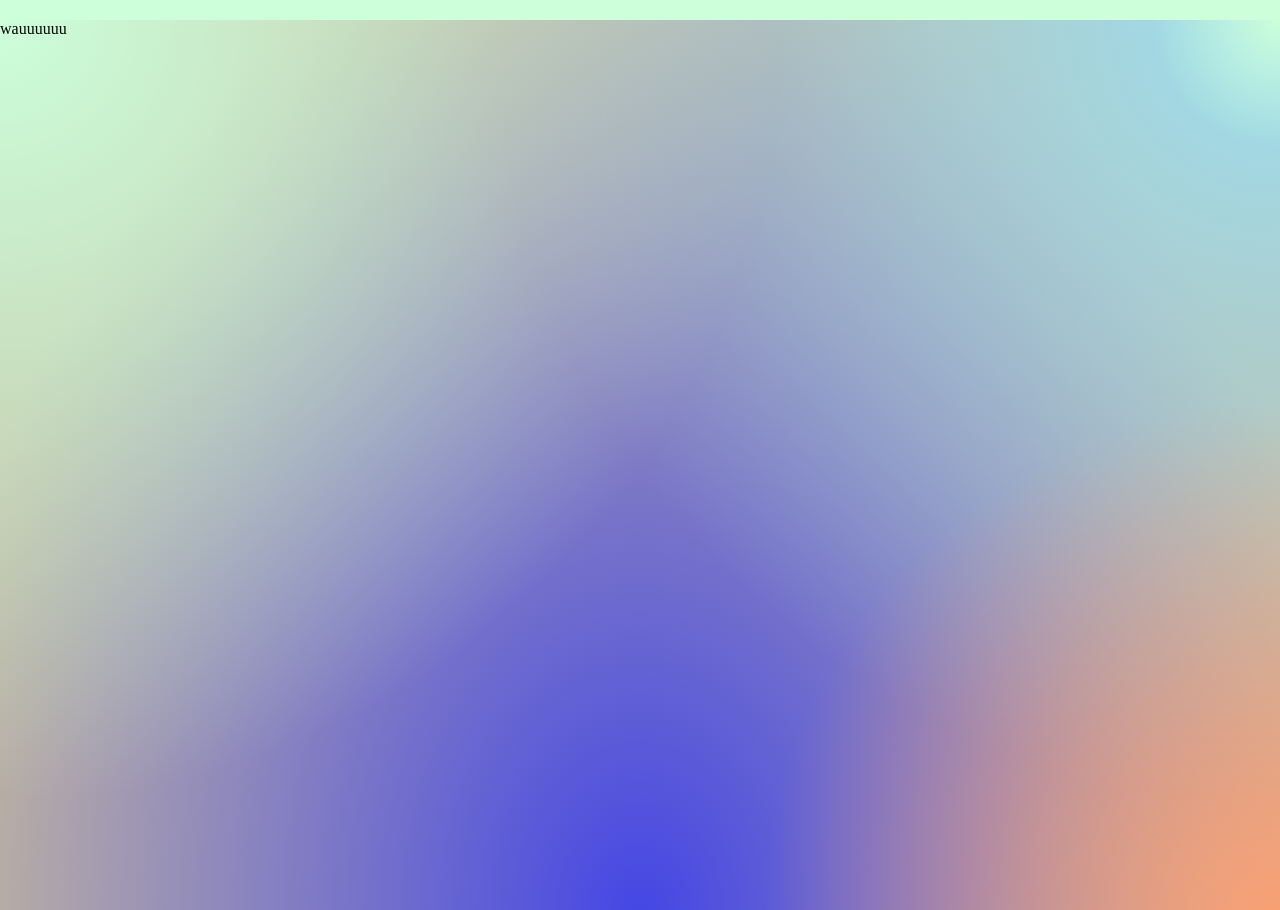
<file: gradient.html>
<!DOCTYPE html>
<html lang="en">

<head>
	<meta charset="utf-8">
	<meta name="viewport" content="width=device-width, initial-scale=1">
	<link rel="stylesheet" href="gradienti.css">
	<title>
		probagradi
	</title>
</head>

<div>
	wauuuuuu
</div>
</file>
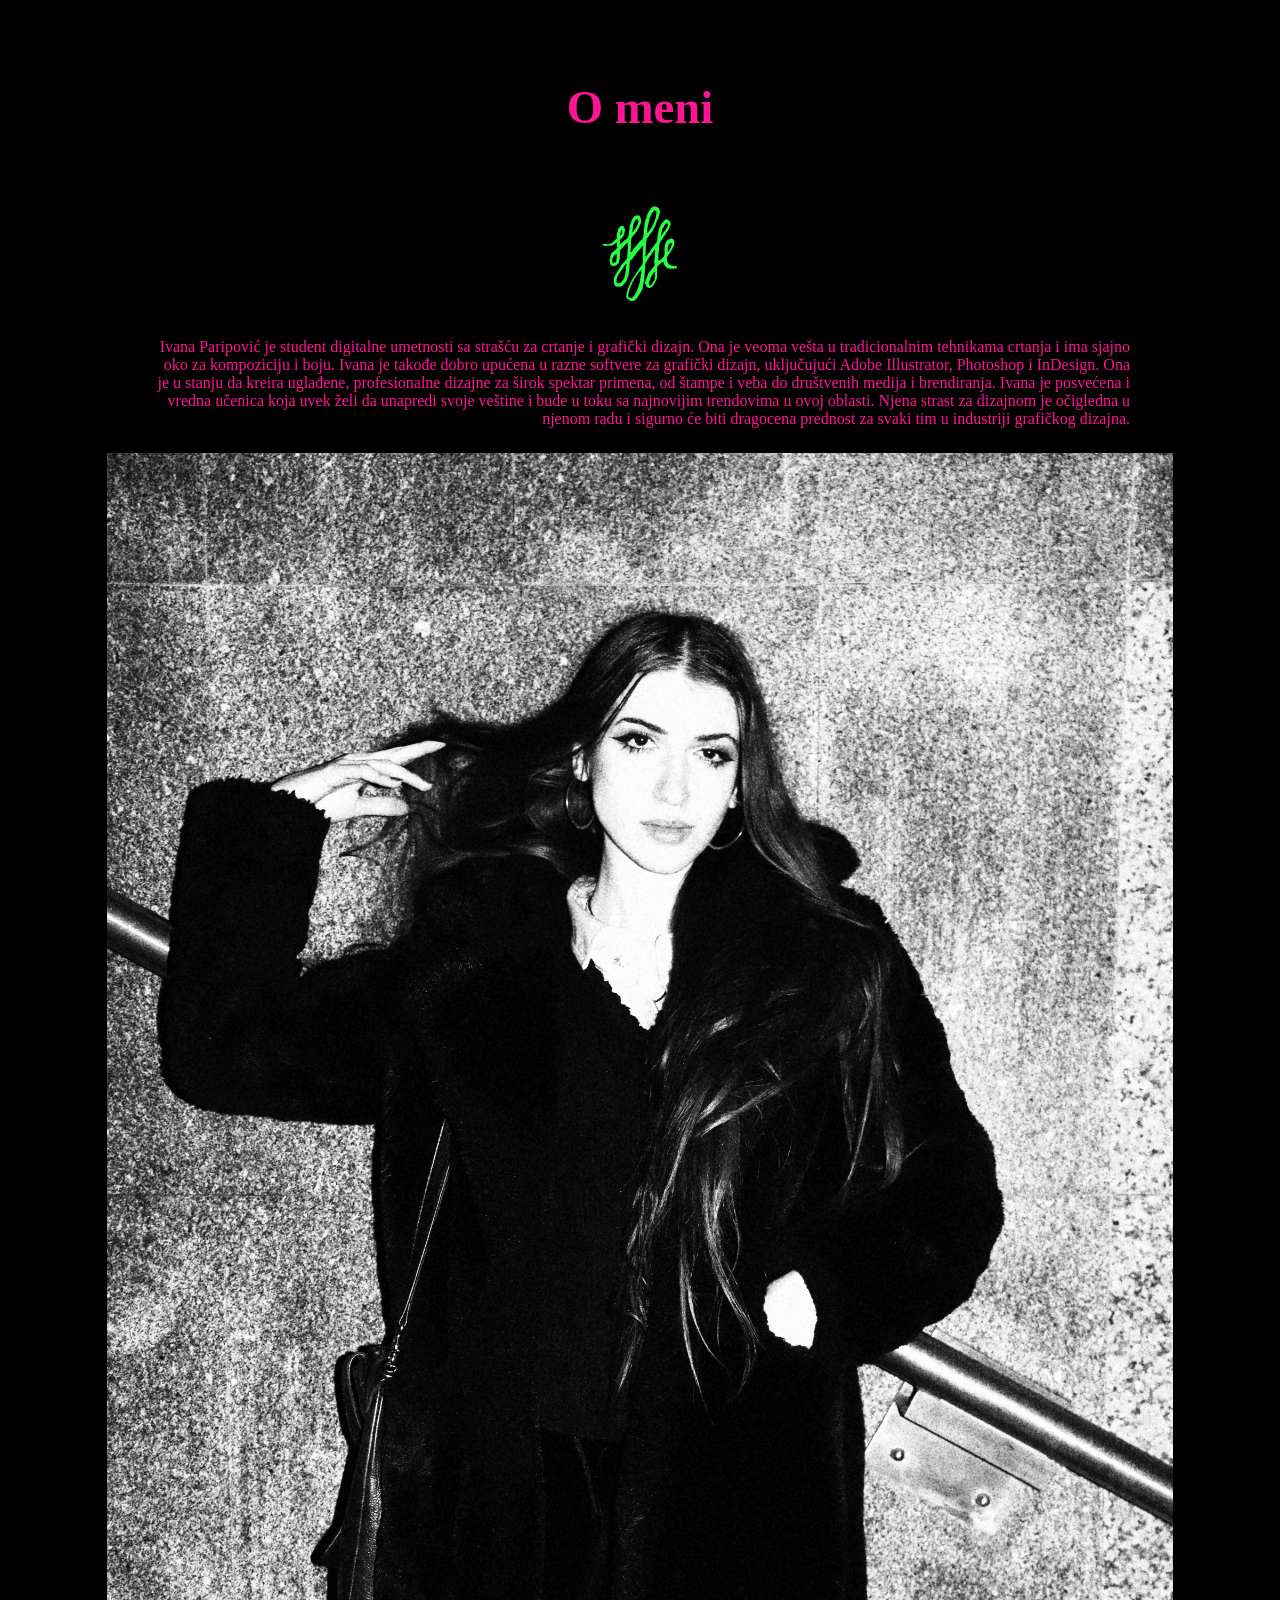
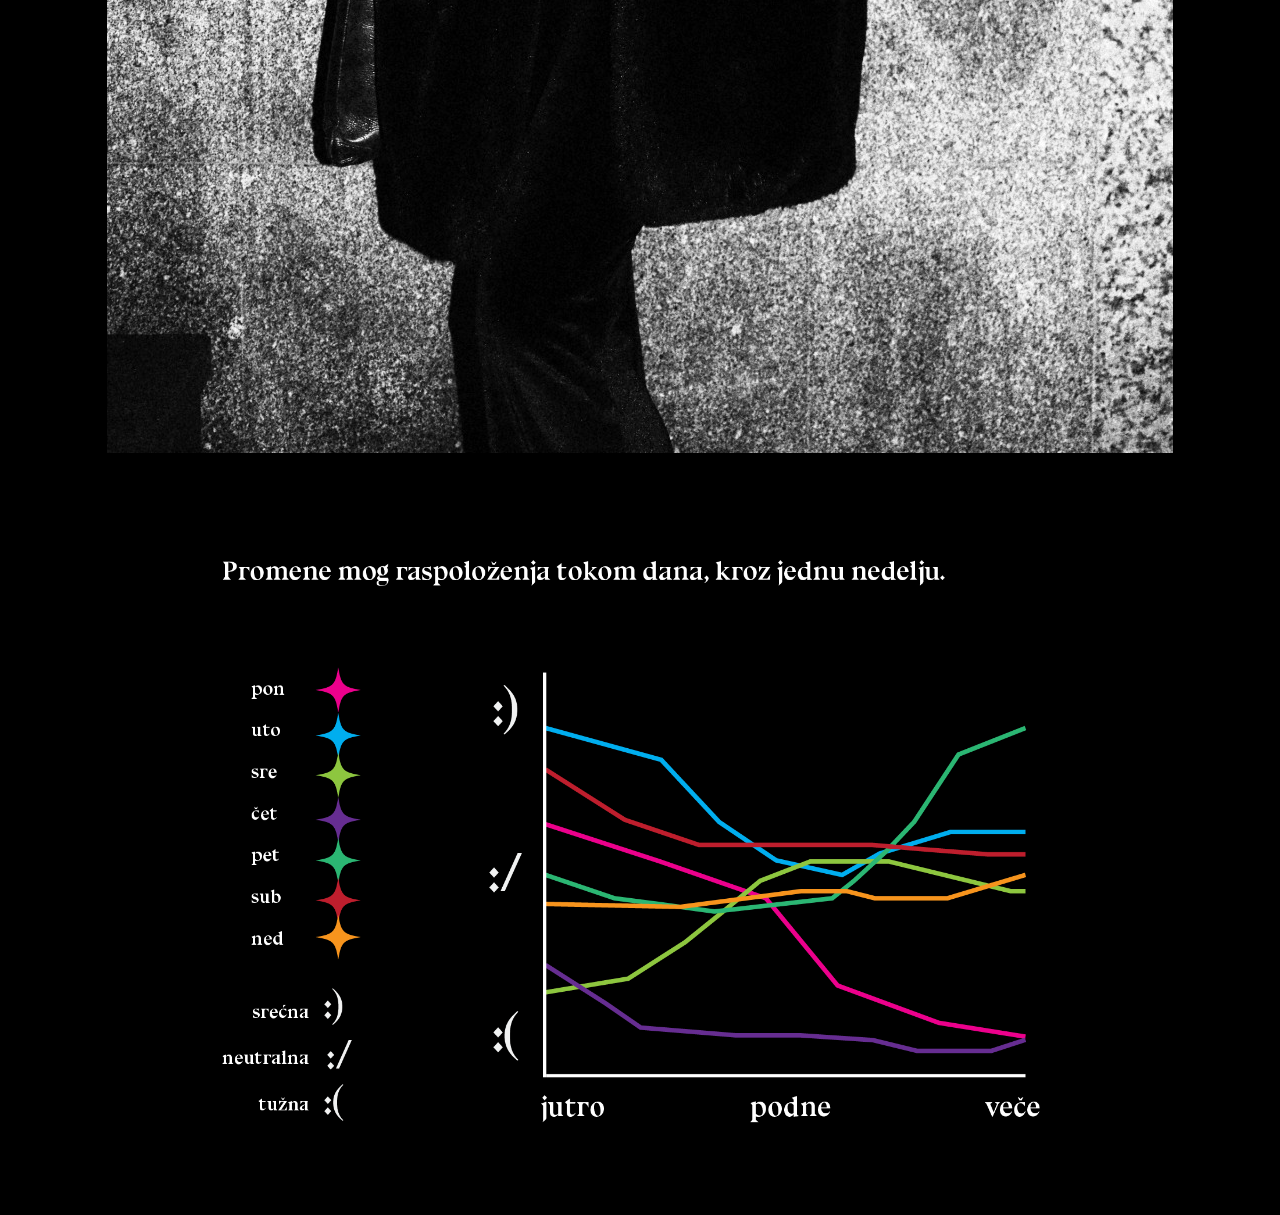
<file: jaaaaa.html>
<!DOCTYPE html>
<html lang="en">

<head>
	<meta charset="utf-8">
	<meta name="viewport" content="width=device-width, initial-scale=1">
	<link rel="stylesheet" href="jaaaaAAAAA.css">
	<title>
		O meni
	</title>
</head>

<body>
	<header>
	<h1>
		O meni
	</h1>
</header>


	<div class="link"><a href="portf.html"><svg version="1.1" id="Layer_1" xmlns="http://www.w3.org/2000/svg" xmlns:xlink="http://www.w3.org/1999/xlink" x="0px" y="0px"
	 viewBox="0 0 50 50" style="enable-background:new 0 0 50 50;" xml:space="preserve">
<style type="text/css">
	.st0{fill:#26ff43;}
</style>
<g>
	<path class="st0" d="M16.8,40.3c0.1,0,0.1,0,0.2,0c-0.2,0.1-0.3,0.2-0.4,0.3c0,0-0.1,0-0.2,0.1c-0.1,0.1-0.2,0.2-0.3,0.3
		c-0.1,0.1-0.2,0.2-0.4,0.2c-0.1,0.1-0.3,0.1-0.4,0.1c0,0-0.1,0-0.1,0c-0.3,0.3-0.5,0.1-0.8,0c-0.2,0-0.5-0.1-0.7,0.1
		c-0.2,0.1-0.4,0.1-0.5-0.1c-0.1-0.1-0.2-0.1-0.3-0.2c-0.2-0.1-0.4-0.2-0.5-0.4c-0.1-0.2-0.2-0.5-0.3-0.7c-0.1-0.2-0.1-0.4-0.1-0.7
		c0-0.2-0.1-0.3-0.1-0.5c0-0.2,0-0.4,0-0.5c0-0.1,0-0.2,0-0.4c0-0.2,0.1-0.5,0.1-0.7c0.1-0.7,0.5-1.3,0.8-1.9
		c0.1-0.2,0.1-0.4,0.3-0.5c0.1-0.1,0.1-0.3,0.2-0.4c0.1-0.1,0.2-0.3,0.3-0.4c0.1-0.2,0.4-0.3,0.3-0.6c0-0.1,0.2-0.3,0.3-0.4
		c0.1-0.1,0.1-0.2,0.2-0.3c0,0,0-0.1,0-0.1c0.2-0.2,0.4-0.4,0.5-0.6c0.2-0.2,0.3-0.5,0.4-0.8c0.1-0.3,0.3-0.6,0.5-0.9
		c0-0.1,0.1-0.1,0.2-0.2c0.5-0.3,0.8-0.9,1.3-1.3c0.1-0.1,0.1-0.2,0.2-0.3c0.1-0.1,0.2-0.3,0.3-0.4c0.1-0.1,0.2-0.1,0.2-0.2
		c0.3-0.5,0.8-0.9,0.6-1.6c0-0.2,0-0.4,0-0.7c0-0.1,0.1-0.3,0.1-0.4c0-0.4,0-0.7,0-1.1c0-0.1,0-0.1,0-0.1c0.2-0.3,0.1-0.7,0.1-1.1
		c0.1-0.3,0.1-0.6,0.2-0.9c0.1-0.4,0-0.7-0.1-1.1c0-0.2,0-0.3,0-0.5c0-0.3,0-0.5,0-0.8c0-0.1-0.1-0.2-0.1-0.2c-0.1,0-0.2,0-0.3,0.1
		c-0.1,0.1-0.2,0.2-0.2,0.3c-0.2,0.2-0.3,0.5-0.7,0.5c0,0-0.1,0-0.1,0.1c-0.1,0.3-0.4,0.5-0.6,0.7c-0.1,0.1-0.2,0.3-0.3,0.4
		c0,0-0.1,0.1-0.1,0.1c-0.2,0.2-0.5,0.4-0.7,0.6c-0.1,0.1-0.2,0.3-0.3,0.5c-0.1,0.1-0.1,0.2-0.2,0.2c-0.1,0.2-0.3,0.4-0.3,0.6
		c-0.1,0.6-0.1,1.2,0,1.8c0,0.1,0,0.2,0,0.3c-0.1,0.3-0.1,0.6-0.1,0.8c0,0.3,0,0.5,0,0.8c0,0.3-0.1,0.5-0.2,0.8c0,0.1,0,0.3-0.1,0.4
		c-0.1,0.5-0.2,0.9-0.4,1.3c-0.1,0.2-0.4,0.4-0.6,0.6c-0.3,0.2-0.6,0.5-1,0.6c-0.3,0.2-0.7,0.2-1,0.1c-0.2,0-0.4-0.1-0.5-0.1
		c-0.4-0.1-0.8-0.4-0.9-0.8c0-0.1-0.1-0.2-0.1-0.3c-0.1-0.2-0.2-0.4-0.2-0.7c0-0.4,0-0.7-0.1-1.1c0-0.3,0-0.6,0.2-0.8
		c0.1-0.1,0.1-0.2,0.1-0.3c0-0.4,0.1-0.7,0.1-1.1c0,0,0-0.1,0.1-0.1c0.2-0.1,0.2-0.3,0.2-0.5c0-0.4,0.3-0.6,0.5-0.8
		c0.1-0.1,0.1-0.2,0.2-0.2c0-0.1,0.1-0.2,0.1-0.2c0.3,0,0.3-0.2,0.5-0.3c0.3-0.2,0.5-0.5,0.8-0.7c0.3-0.3,0.6-0.7,0.9-1
		c0.1-0.2,0.2-0.3,0.1-0.6c-0.1-0.2-0.1-0.4-0.1-0.7c0-0.3,0-0.6,0-0.9c0-0.2-0.1-0.3-0.2-0.4c-0.2-0.1-0.3,0-0.4,0.1
		c-0.1,0.1-0.2,0.3-0.4,0.3c0,0,0,0-0.1,0c-0.1,0.3-0.5,0.4-0.7,0.6c-0.1,0.1-0.2,0.2-0.3,0.2c-0.6,0.4-1.2,0.3-1.8,0.3
		c-0.3,0-0.5,0-0.8-0.2C8.4,21,8.1,20.9,7.8,21c0,0-0.1,0-0.1,0c-0.4-0.2-0.9-0.1-1.3-0.2c-0.2,0-0.3-0.1-0.3-0.3
		C6.3,20.2,6.5,20,6.8,20c0.3,0,0.6,0,0.8,0c0.2,0,0.4,0,0.6,0c0,0,0,0,0.1,0c0.2,0.2,0.5,0.1,0.7,0.1c0.2,0,0.4,0,0.6,0
		c0.1,0,0.2,0,0.2-0.1c0.1-0.4,0.5-0.3,0.7-0.4c0.2,0,0.4,0,0.5-0.1c0.2-0.1,0.5-0.4,0.7-0.6c0.2-0.2,0.3-0.4,0.5-0.5
		c0.2-0.1,0.3-0.3,0.5-0.5c0.1-0.1,0.3-0.2,0.4-0.3c0.1-0.1,0.2-0.3,0.3-0.4c0.2-0.3,0.1-0.6,0-0.9c-0.1-0.1-0.1-0.2-0.1-0.3
		c0-0.3,0.1-0.6,0.1-0.8c0.1-0.3,0.1-0.6,0.3-0.9c0.2-0.4,0.2-0.9,0.2-1.3c0-0.1,0.1-0.2,0.2-0.4c0.1-0.1,0.1-0.3,0.2-0.4
		c0.2-0.2,0.3-0.5,0.5-0.7c0.2-0.2,0.4-0.3,0.7-0.5c0.1,0,0.2-0.1,0.3-0.1c0.2,0,0.4,0.1,0.6,0.1c0.1,0,0.2,0.1,0.2,0.1
		c0.1,0.2,0.3,0.3,0.4,0.5c0.1,0.1,0.1,0.1,0.1,0.2c0.1,0.4,0.3,0.7,0.4,1.1c0,0.1,0,0.2,0,0.3c-0.1,0.3-0.2,0.6-0.2,0.9
		c-0.1,0.2-0.1,0.4-0.1,0.6c0,0.2-0.1,0.4-0.1,0.6c0,0.2-0.1,0.3-0.2,0.4c-0.1,0.1-0.1,0.2-0.2,0.3c-0.1,0.2-0.2,0.5-0.4,0.7
		c-0.2,0.2-0.4,0.4-0.6,0.5c-0.2,0.2-0.4,0.3-0.5,0.5c-0.1,0.3-0.3,0.5-0.3,0.9c0,0.4,0,0.8,0.1,1.2c0,0.3,0.1,0.3,0.3,0.2
		c0.3-0.1,0.5-0.3,0.6-0.6c0.1-0.2,0.4-0.2,0.5-0.4c0.1-0.1,0.3-0.3,0.4-0.4c0.1-0.1,0.1-0.1,0.2-0.2c0.3-0.3,0.6-0.5,0.9-0.7
		c0.1-0.1,0.2-0.1,0.3-0.2c0.1-0.1,0.2-0.2,0.3-0.3c0.3-0.3,0.4-0.6,0.7-0.9c0,0,0-0.1,0-0.1c0.1-0.5,0.3-1,0.3-1.5
		c0-0.1-0.1-0.3-0.1-0.4c0.1-0.3,0.1-0.6,0.2-0.9c0-0.1,0.1-0.2,0.1-0.4c0.1-0.7,0.1-1.3,0.2-2c0,0,0-0.1,0-0.1
		c0-0.1,0.1-0.1,0.1-0.2c0.1-0.6,0.4-1,0.6-1.6c0.1-0.2,0-0.5,0.2-0.7c0.2-0.5,0.4-1,0.7-1.4c0.1-0.1,0.1-0.1,0.1-0.2
		c0.2-0.4,0.5-0.7,0.9-0.8c0.3-0.1,0.6-0.2,0.9-0.3c0.2-0.1,0.5-0.1,0.7,0c0.1,0.1,0.3,0,0.4,0.2c0,0,0.1,0,0.1-0.1
		c0.1,0.1,0.3,0.3,0.4,0.4c0.1,0.1,0.2,0.3,0.2,0.4c0.1,0.3,0.2,0.6,0.3,1c0.1,0.4,0.1,0.9,0,1.3c-0.1,0.4-0.2,0.8-0.3,1.2
		c-0.1,0.2-0.1,0.4-0.3,0.5c-0.1,0.1,0,0.4-0.2,0.5c0,0,0,0.2,0,0.3c-0.1,0.2-0.3,0.5-0.4,0.7c0,0.1-0.1,0.1-0.1,0.2
		c0,0.3-0.2,0.5-0.4,0.7c0,0,0,0.1-0.1,0.1c0,0.1-0.1,0.2-0.1,0.3c-0.1,0.2-0.2,0.3-0.3,0.5c-0.2,0.2-0.4,0.5-0.6,0.7
		c-0.2,0.2-0.4,0.5-0.6,0.7c-0.3,0.3-0.5,0.6-0.8,0.9c-0.5,0.4-0.7,1-0.7,1.7c0,0.8-0.1,1.7-0.1,2.5c0,0.7,0,1.4-0.1,2.1
		c0,0.2-0.1,0.5-0.1,0.7c0,0.2,0,0.4,0,0.6c0,0.1,0.2,0.2,0.3,0.2c0.2,0,0.3-0.2,0.4-0.3c0.2-0.2,0.2-0.5,0.4-0.8
		c0-0.1,0.1-0.2,0.2-0.2c0,0,0.1-0.1,0.1-0.1c0.3-0.7,0.9-1.1,1.4-1.6c0,0,0.1-0.1,0.1-0.1c0.1-0.2,0.3-0.4,0.4-0.6
		c0.2-0.2,0.4-0.3,0.5-0.5c0.1-0.2,0.3-0.3,0.4-0.5c0.1-0.1,0.1-0.3,0.1-0.4c0-0.1,0.1-0.1,0.1-0.1c0.2-0.1,0.4-0.2,0.5-0.4
		c0-0.1,0.1-0.1,0.2-0.2c0.2-0.2,0.4-0.3,0.6-0.5c0.2-0.2,0.3-0.5,0.4-0.7c0.3-0.4,0.3-0.8,0.3-1.2c0-0.2,0-0.4,0.1-0.5
		c0,0,0,0,0-0.1c0-0.2,0.1-0.4,0.1-0.6c0-0.4,0-0.8,0-1.2c0-0.1-0.2-0.2,0-0.4c-0.1-0.4,0.2-0.7,0.2-1.1c0-0.3,0.1-0.6,0.1-0.9
		c0-0.2,0-0.5,0.1-0.7c0-0.1,0.1-0.3,0.1-0.4c0-0.1,0-0.2,0-0.3c0-0.1,0.1-0.2,0.1-0.3c0.1-0.3,0.2-0.5,0.1-0.8c0-0.1,0-0.2,0-0.3
		c0-0.1,0-0.1,0-0.1c0.2-0.3,0.4-0.6,0.6-0.9c0,0,0-0.1,0-0.1c0-0.3,0.1-0.5,0.1-0.8c0-0.1,0.2-0.2,0.2-0.3c0.1-0.2,0.1-0.4,0.1-0.7
		c0.1-0.2,0-0.5,0.3-0.6c0.1,0,0.1-0.2,0.2-0.3c0.1-0.1,0.1-0.3,0.2-0.3c0.2-0.2,0.3-0.4,0.3-0.6c0-0.2,0.2-0.4,0.3-0.5
		c0.1-0.2,0.3-0.3,0.4-0.5c0.3-0.5,0.7-1,1.3-1.1c0.3-0.1,0.6-0.1,1-0.1c0.2,0,0.4,0,0.5,0.1c0.2,0.1,0.5,0.2,0.7,0.3
		c0.1,0,0.1,0,0.2,0C34.2,2,34.3,2,34.4,2.1c0.2,0.3,0.4,0.6,0.5,1c0.1,0.2,0,0.5,0,0.8c0,0,0,0,0,0c0,0.3,0,0.6,0,0.8
		c-0.1,0-0.1,0-0.2,0.1c0.1,0.2,0.1,0.3,0,0.5c-0.1,0.3-0.2,0.6-0.3,0.8c0,0.1,0,0.2,0,0.3c0,0.2-0.1,0.4-0.2,0.6
		c0,0.1,0,0.3-0.1,0.4c0,0,0,0.1,0,0.1c-0.3,0.1-0.3,0.4-0.4,0.6c-0.1,0.2-0.2,0.4-0.3,0.7c-0.1,0.3-0.3,0.6-0.4,0.9
		c-0.1,0.2-0.1,0.4-0.1,0.6c0,0.2-0.2,0.4-0.2,0.6c0,0.1-0.1,0.1-0.2,0.2c-0.2,0.2-0.2,0.4-0.3,0.6c-0.1,0.2-0.3,0.5-0.4,0.7
		c-0.1,0.1-0.1,0.3-0.2,0.4c-0.1,0.2-0.2,0.4-0.3,0.7c-0.1,0.2-0.2,0.3-0.4,0.5c-0.1,0.1-0.1,0.2-0.2,0.3c-0.3,0.3-0.6,0.6-0.8,0.9
		c-0.1,0.1-0.1,0.2-0.2,0.3c-0.2,0.3-0.3,0.6-0.5,0.9c0,0.1-0.1,0.1-0.2,0.2c-0.2,0.2-0.3,0.4-0.5,0.6c-0.1,0.1-0.2,0.4-0.2,0.5
		c0,0.5-0.1,1-0.2,1.5c-0.1,0.3-0.1,0.7-0.2,1c0,0,0,0,0,0.1c0.2,0.6,0,1.1,0,1.7c0,0.4,0,0.7,0,1.1c0,0.3-0.1,0.5-0.1,0.8
		c0,0.5,0,1-0.1,1.5c0,0.1-0.1,0.2-0.1,0.3c0,0.1,0,0.3,0.1,0.4c0.1,0.1,0.2,0.1,0.3,0.1c0.2-0.2,0.4-0.5,0.6-0.7
		c0.1-0.1,0.2-0.3,0.2-0.4c0.1-0.3,0.4-0.5,0.7-0.7c0.2-0.1,0.4-0.3,0.5-0.5c0,0,0.1-0.1,0.1-0.2c0-0.4,0.4-0.7,0.5-1.1
		c0-0.1,0.1-0.1,0.2-0.2c0.2-0.2,0.4-0.3,0.5-0.6c0,0,0-0.1,0-0.1c0.4-0.3,0.5-0.8,0.9-1.1c0.1,0,0-0.2,0.1-0.2
		c0.2-0.2,0.3-0.4,0.5-0.6c0.2-0.2,0.4-0.5,0.5-0.7c0.1-0.3,0.3-0.6,0.3-1c0-0.2,0-0.4,0-0.7c0-0.3,0.1-0.5,0.2-0.8
		c0-0.1,0-0.2,0-0.3c0-0.1,0-0.2,0-0.2c0-0.1,0-0.1,0-0.2c0,0,0-0.1,0-0.1c0.2-0.2,0-0.4,0.1-0.6c0.1-0.1,0-0.3,0.1-0.5
		c0-0.1,0-0.2,0.1-0.3c0-0.1,0.1-0.3,0.1-0.4c0-0.3,0-0.5,0.1-0.8c0-0.1,0.1-0.2,0.1-0.2c0-0.3,0.1-0.6,0.3-0.9c0,0,0-0.1,0-0.1
		c-0.2-0.1,0-0.2,0-0.3c0.1-0.2,0.2-0.3,0.3-0.5c0-0.1,0.1-0.1,0.2-0.2c0.1-0.2,0.1-0.3,0.2-0.5c0-0.2,0.1-0.3,0.2-0.5
		c0.1-0.1,0.2-0.3,0.3-0.4c0.1-0.2,0.4-0.3,0.5-0.5c0.2-0.3,0.5-0.4,0.7-0.7c0.1-0.1,0.1-0.2,0.2-0.3c0.1-0.1,0.2-0.2,0.3-0.3
		c0.2-0.1,0.4-0.1,0.6-0.2c0.1,0,0.2,0.1,0.3,0.1c0,0,0.1,0,0.1,0C39,7.8,39.2,8,39.4,8.3c0.1,0.1,0.1,0.2,0.3,0.2
		c0.1,0,0,0.3,0.3,0c0.1,0.3,0.2,0.6,0.2,0.9c0,0.1,0.1,0.3,0.1,0.4c0.1,0.2,0,0.5,0,0.7c-0.1,0.4-0.3,0.7-0.5,0.9
		c-0.1,0.1-0.1,0.2-0.1,0.2c-0.1,0.2-0.1,0.4-0.2,0.5c-0.1,0.2-0.1,0.3-0.2,0.5c0,0.1-0.1,0.1-0.1,0.2c0.1,0.3-0.2,0.5-0.4,0.7
		c-0.3,0.3-0.5,0.6-0.7,1c-0.2,0.4-0.4,0.7-0.6,1c-0.1,0.2-0.3,0.3-0.4,0.4c-0.1,0.2-0.2,0.4-0.3,0.6c-0.1,0.1-0.2,0.2-0.2,0.3
		c0,0,0,0,0,0.1c-0.2,0.6-0.6,1-1,1.4c-0.1,0.1-0.2,0.2-0.2,0.3c0,0.2-0.1,0.2-0.2,0.3c0,0.1-0.1,0.1-0.1,0.2
		c-0.1,0.1-0.2,0.1-0.2,0.3c0,0.1-0.1,0.2-0.1,0.3c0,0.3,0,0.7-0.1,1c0,0.1-0.1,0.2-0.2,0.3c0,0,0,0,0.1,0c0,0.1,0.1,0.3,0,0.4
		c-0.1,0.2-0.1,0.4,0,0.6c0,0.1-0.1,0.2-0.1,0.2c0,0.5,0,1-0.1,1.6c0,0.4-0.2,0.9-0.2,1.3c0,0.2-0.1,0.3,0,0.5c0.1,0.2,0,0.5,0,0.7
		c0,0.2,0,0.5,0,0.7c0,0.3-0.1,0.6-0.1,0.8c0,0.2,0,0.4,0,0.5c0,0,0.1,0.1,0.2,0c0.2-0.1,0.4-0.1,0.6-0.2c0,0,0.1-0.1,0.1-0.1
		c0.2-0.1,0.4-0.3,0.6-0.4c0.1-0.1,0.1-0.1,0.2-0.2c0.4-0.4,0.8-0.8,1.1-1.2c0.2-0.4,0.4-0.8,0.3-1.3c0-0.1,0-0.2,0.1-0.3
		c0.1-0.2,0.1-0.5,0-0.7c0-0.1,0-0.1,0-0.2c0-0.2,0.1-0.4,0-0.6c0-0.2-0.1-0.3-0.1-0.5c0.1-0.2,0.1-0.4,0.1-0.7
		c0-0.2,0.1-0.4,0.1-0.6c0-0.1,0.1-0.2,0.1-0.3c0,0,0,0,0-0.1c0-0.2-0.1-0.5-0.1-0.7c0.2-0.2,0.4-0.5,0.4-0.8c0,0,0.1-0.1,0.1-0.1
		c0.1-0.1,0.2-0.3,0.2-0.4c0,0,0.1-0.1,0.1-0.1c0.1-0.1,0.1-0.3,0.3-0.4c0.2-0.2,0.4-0.5,0.7-0.6c0.1,0,0.3-0.1,0.4-0.1
		c0,0,0.1,0,0.1-0.1c0.1-0.2,0.3-0.3,0.5-0.3c0.1,0,0.2-0.1,0.3-0.1c0.3,0,0.6,0,0.8,0.2c0.2,0.2,0.4,0.3,0.5,0.5
		c0.2,0.2,0.4,0.4,0.4,0.8c-0.1,0.4-0.1,0.9-0.1,1.3c0,0.1,0,0.3,0,0.4c0,0.1-0.1,0.1-0.1,0.2c0,0.3-0.2,0.6-0.4,0.9
		c-0.2,0.3-0.3,0.7-0.4,1c-0.1,0.3-0.4,0.5-0.6,0.8c-0.1,0.2-0.2,0.4-0.3,0.6c0,0.1,0,0.2,0,0.2c-0.1,0.3-0.4,0.4-0.6,0.7
		c-0.1,0.2-0.3,0.4-0.4,0.6c-0.1,0.1-0.2,0.2-0.3,0.4c-0.1,0.2-0.3,0.4-0.4,0.6c-0.3,0.4-0.2,0.9-0.1,1.4c0,0.3,0.1,0.6,0.2,0.9
		c0.1,0.3,0.3,0.7,0.5,1c0,0.1,0.1,0.2,0.1,0.2c0.1,0.3,0.3,0.5,0.6,0.6c0.1,0,0.2,0.1,0.3,0.1c0.3,0.1,0.7,0.2,1,0.3
		c0.4,0.2,0.9,0,1.3,0.1c0.1,0,0.2,0,0.3,0c0.2,0,0.4,0.1,0.6,0.2c0.1,0,0.1,0.2,0.1,0.4c0,0.3-0.3,0.6-0.7,0.7
		c-0.3,0.1-0.5-0.1-0.7-0.2c-0.1,0.1-0.2,0.2-0.3,0.3c-0.1,0.1-0.2,0.1-0.3,0c-0.2,0-0.3-0.1-0.5-0.1c-0.2,0-0.3-0.1-0.5,0.1
		c0,0-0.1,0.1-0.1,0.1c-0.3-0.1-0.7,0-1-0.2c-0.2-0.1-0.5-0.1-0.7-0.2c-0.2-0.1-0.3-0.2-0.5-0.3c-0.3-0.3-0.6-0.6-0.8-1
		c-0.2-0.2-0.3-0.4-0.3-0.7c0-0.3-0.2-0.6-0.3-0.9c-0.2-0.3-0.6-0.3-0.8-0.1c-0.2,0.2-0.5,0.4-0.7,0.5c-0.1,0.1-0.2,0.2-0.2,0.3
		c-0.3,0.2-0.5,0.5-0.8,0.7c-0.1,0.1-0.3,0.1-0.3,0.2c-0.2,0.3-0.3,0.6-0.4,0.9c-0.1,0.5,0,1.1,0,1.6c0,0.1,0,0.1,0,0.2
		c-0.1,0-0.1,0-0.1,0c0,0.4,0.1,0.8,0.1,1.2c0,0.5,0,0.9,0,1.4c0,0.2-0.1,0.5-0.1,0.7c-0.1,0.2-0.1,0.5-0.2,0.7
		c0,0.2-0.1,0.3-0.2,0.5c0,0.1-0.1,0.2-0.1,0.2c0,0.3-0.2,0.4-0.2,0.6c-0.1,0.2-0.3,0.4-0.3,0.5c0,0.3-0.2,0.4-0.3,0.5
		c0,0-0.1,0.1-0.1,0.1c-0.1,0.4-0.4,0.7-0.7,1c0,0-0.1,0.1-0.1,0.2c-0.1,0.1-0.1,0.1-0.2,0.2c-0.1,0-0.1,0.1-0.2,0.1
		c-0.1,0.2-0.3,0.3-0.5,0.4c-0.2,0-0.3,0.2-0.5,0.2c-0.1,0-0.3,0-0.5,0c-0.4-0.2-0.7-0.3-1-0.6c-0.2-0.2-0.3-0.4-0.4-0.7
		c-0.1-0.2-0.2-0.5-0.4-0.7c-0.1-0.2-0.1-0.3-0.1-0.5c0-0.2,0.1-0.4,0.1-0.6c0.1-0.3,0.1-0.6,0.2-0.9c0-0.2,0.1-0.3,0.3-0.4
		c0,0,0.1-0.1,0.1-0.2c0-0.3,0-0.5,0.2-0.7c0.1-0.1,0.1-0.3,0.1-0.4c0.1-0.2,0.2-0.5,0.3-0.7c0,0,0.1,0,0.1-0.1
		c-0.1-0.5,0.4-0.7,0.5-1.1c0-0.1,0.1-0.1,0.1-0.2c0,0,0.1-0.1,0.2-0.1c0-0.1,0.2-0.1,0.1-0.2c0-0.1,0.2-0.2,0.3-0.3
		c0,0,0.1,0,0.1-0.1c0-0.3,0.3-0.4,0.4-0.5c0.1-0.2,0.3-0.4,0.4-0.6c0.1-0.1,0.2-0.2,0.3-0.3c0.1-0.1,0.1-0.2,0.2-0.3
		c0.2-0.2,0.4-0.5,0.5-0.7c0.1-0.2,0.4-0.4,0.3-0.7c-0.1-0.2,0-0.4,0-0.6c0-0.1,0-0.2,0-0.2c-0.2-0.3-0.2-0.6-0.2-0.9
		c0-0.1,0.1-0.2,0.1-0.3c0-0.1,0-0.3,0-0.4c0-0.1,0-0.3,0-0.4c0.1-0.2,0.3-0.4,0.1-0.6c0.2-0.2,0-0.4,0.1-0.5c0-0.2,0-0.3,0-0.5
		c0-0.1,0-0.2,0-0.3c0.1-0.2,0-0.5,0-0.7c0,0,0-0.1,0-0.1c0.2-0.3,0.1-0.7,0.1-1c0-0.2,0.1-0.5,0.1-0.7c0-0.1-0.1-0.3-0.1-0.3
		c-0.1,0-0.2,0-0.3,0.1c-0.2,0.2-0.3,0.5-0.5,0.6c-0.3,0.2-0.2,0.5-0.4,0.7c0,0,0,0.1,0,0.1c-0.3,0-0.3,0.4-0.4,0.5
		c-0.1,0.2-0.2,0.4-0.3,0.5c-0.1,0.2-0.3,0.3-0.4,0.5c-0.2,0.3-0.4,0.5-0.6,0.8c-0.2,0.2-0.4,0.4-0.5,0.7c-0.2,0.2-0.3,0.5-0.4,0.7
		c-0.3,0.3-0.3,0.7-0.6,1c-0.2,0.3-0.4,0.6-0.5,0.9c-0.1,0.2,0,0.4,0,0.6c0,0.3,0.1,0.7,0,1c-0.1,0.2-0.1,0.5-0.1,0.7
		c0,0.5,0,0.9-0.1,1.4c-0.1,0.5-0.1,0.9-0.1,1.4c0,0.2,0,0.4,0,0.6c0,0.2-0.1,0.4-0.1,0.6c0,0.1,0,0.2,0,0.3c0,0.3-0.1,0.5-0.1,0.8
		c0,0,0,0.1,0,0.1c0,0.3,0,0.6-0.1,0.9c-0.1,0.3-0.1,0.6-0.1,0.9c0,0.1-0.1,0.2-0.1,0.3c0,0.1-0.1,0.3-0.1,0.4c0,0.1,0,0.2-0.1,0.3
		c0,0,0,0,0,0.1c0,0.4-0.3,0.8-0.2,1.2c0,0.3-0.2,0.6-0.2,0.9c0,0.1-0.1,0.2-0.1,0.2c-0.3,0.3-0.3,0.6-0.5,0.9
		c-0.1,0.2-0.2,0.4-0.3,0.6c0,0.1,0,0.1-0.1,0.2c-0.1,0.1-0.2,0.3-0.2,0.4c-0.1,0.3-0.4,0.5-0.6,0.9c-0.2,0.4-0.5,0.7-0.7,1
		c-0.4,0.5-0.9,1-1.3,1.4c-0.2,0.2-0.4,0.3-0.7,0.3c-0.2,0-0.4-0.1-0.6,0.1c0,0-0.2,0-0.2,0c-0.3-0.2-0.6-0.2-0.9-0.3
		c-0.1,0-0.2-0.1-0.3-0.2c-0.1-0.1-0.3-0.2-0.5-0.2c-0.2,0-0.4-0.2-0.5-0.3c-0.1-0.2-0.2-0.3-0.3-0.5c-0.1-0.2-0.2-0.3-0.3-0.5
		c0-0.1,0-0.2,0-0.3c0-0.2,0-0.4,0.1-0.6c0.1-0.3,0.1-0.6,0.1-0.8c0.1-0.6,0.3-1.2,0.4-1.8c0.1-0.3,0.2-0.6,0.3-1
		c0-0.1,0.1-0.2,0.2-0.3c0.3-0.4,0.4-0.9,0.6-1.4c0.1-0.4,0.3-0.7,0.5-1c0-0.1,0.1-0.2,0.1-0.3c0,0,0-0.1,0-0.1
		c0.3-0.1,0.3-0.5,0.5-0.8c0.3-0.3,0.4-0.7,0.6-1.1c0.2-0.3,0.3-0.7,0.6-0.9c0.3-0.2,0.4-0.6,0.7-0.8c0.1-0.1,0.1-0.4,0.2-0.5
		c0.2-0.2,0.2-0.6,0.5-0.7c0.1,0,0.1-0.1,0.1-0.2c0-0.1,0.1-0.2,0.1-0.2c0.3-0.3,0.5-0.6,0.6-1c0.2-0.3,0.4-0.6,0.7-0.9
		c0.1-0.2,0.2-0.3,0.3-0.5c0.2-0.2,0.3-0.4,0.5-0.6c0,0,0.1-0.1,0.1-0.1c0.1-0.1,0.1-0.3,0.2-0.4c0.2-0.2,0.2-0.5,0.2-0.8
		c0-0.2,0-0.4,0.1-0.5c0,0,0-0.1,0-0.1c0-0.2,0-0.5,0-0.7c0-0.4-0.1-0.8-0.1-1.2c0-0.2,0-0.4,0-0.6c0-0.2,0.1-0.3,0.1-0.4
		c-0.1-0.3,0-0.5,0-0.8c0-0.2,0-0.4,0-0.6c0-0.1,0-0.2,0-0.3c0-0.3,0.1-0.7,0.1-1c0-0.1,0.1-0.2,0-0.4c0,0,0-0.1,0-0.2
		c0-0.2,0.1-0.4,0.1-0.6c0-0.1,0-0.2,0-0.3c0.1-0.3-0.1-0.5-0.1-0.7c0-0.1-0.2-0.1-0.3,0c-0.2,0.2-0.3,0.4-0.4,0.5
		c-0.1,0.1-0.2,0.2-0.3,0.3c-0.1,0.1-0.2,0.2-0.2,0.3c-0.1,0.3-0.4,0.5-0.6,0.8c-0.1,0.1-0.2,0.3-0.3,0.4c-0.2,0.2-0.5,0.4-0.7,0.7
		c-0.1,0.2-0.3,0.3-0.4,0.5c0,0.1-0.1,0.1-0.1,0.1c-0.2,0.1-0.3,0.3-0.3,0.5c0,0.1-0.2,0.2-0.2,0.3c-0.1,0.2-0.3,0.4-0.4,0.6
		c-0.2,0.2-0.4,0.4-0.6,0.6c-0.2,0.3-0.4,0.7-0.6,1C20,28,20,28.6,19.9,29.2c-0.1,0.6,0,1.1-0.1,1.7c0,0.3,0,0.6,0,0.8
		c0,0.1,0,0.2-0.1,0.3c0,0.3-0.1,0.6-0.1,0.9c0,0.2,0,0.5-0.1,0.7c-0.2,0.4,0,0.7-0.1,1.1c-0.1,0.5-0.2,1.1-0.3,1.6
		c-0.1,0.4-0.3,0.6-0.4,1c0,0.2-0.2,0.4-0.2,0.6c0,0.1-0.1,0.1-0.1,0.2c-0.1,0.2-0.3,0.4-0.3,0.7c0,0,0,0.1-0.1,0.1
		c-0.2,0.2-0.4,0.5-0.7,0.7C17.2,39.8,17,40,16.8,40.3z M19.8,42.7c-0.1,0-0.2,0.1-0.2,0.3c0.1,0.4,0,0.7-0.2,1.1
		c0,0.1-0.1,0.1-0.1,0.2c0,0.2,0,0.4,0,0.5c-0.2,0.4-0.2,0.8-0.2,1.3c0,0.3,0.2,0.5,0.4,0.6c0.2,0.1,0.4,0.1,0.6,0.2
		c0.4,0.2,0.8,0.1,1.1-0.2c0.3-0.3,0.6-0.6,0.9-0.9c0.3-0.2,0.4-0.4,0.5-0.8c0-0.1,0.1-0.2,0.1-0.3c0.3-0.3,0.6-0.7,0.7-1.2
		c0-0.1,0.1-0.2,0.1-0.3c0.1-0.2,0.2-0.3,0.2-0.5c0-0.1,0-0.3,0.1-0.4c0.1-0.2,0.3-0.5,0.4-0.7c0,0,0-0.1,0-0.1c0-0.2,0-0.3,0.1-0.5
		c0-0.1,0.1-0.3,0.1-0.4c0.1-0.3,0.2-0.6,0.3-0.9c0.1-0.2,0.3-0.4,0.2-0.6c0,0,0-0.1,0-0.1c0.1-0.3,0.2-0.6,0.2-0.9c0,0,0-0.1,0-0.1
		c-0.1-0.3-0.1-0.6,0.1-0.9c0.1-0.2,0.2-0.4,0.1-0.6c0-0.2,0-0.4,0-0.5c0.1-0.3,0.2-0.6,0.2-0.9c0-0.3,0.1-0.4,0.2-0.6
		c0-0.1,0-0.2,0-0.2c-0.3-0.2-0.2-0.4-0.1-0.6c0-0.1,0-0.2,0-0.3c0-0.1-0.1-0.1-0.2-0.2c-0.3-0.1-0.5,0.2-0.5,0.5c0,0,0,0.1,0,0.1
		c-0.2,0.3-0.5,0.4-0.7,0.8c-0.2,0-0.1,0.1-0.2,0.2c0,0.2-0.1,0.5-0.4,0.5c0,0-0.1,0.1-0.1,0.1c-0.1,0.1-0.1,0.2-0.2,0.3
		c-0.1,0.2-0.2,0.3-0.3,0.5c-0.1,0.2-0.2,0.3-0.3,0.5c0,0,0,0.1,0,0.1c-0.3,0.1-0.4,0.5-0.5,0.7c-0.2,0.5-0.4,0.9-0.7,1.3
		c-0.2,0.2-0.3,0.5-0.4,0.8c0,0.1,0,0.1,0,0.2c-0.2,0.1-0.3,0.3-0.3,0.5c0,0.1-0.1,0.3-0.2,0.4c-0.2,0.1-0.2,0.3-0.2,0.5
		c0,0,0,0.1,0,0.1c-0.1,0.3-0.3,0.5-0.4,0.8C20.1,42.2,19.9,42.4,19.8,42.7z M16.8,31.5c0,0.1-0.1,0.2-0.1,0.2
		c-0.1,0.1-0.2,0.3-0.3,0.4c-0.1,0.2-0.2,0.3-0.3,0.5c-0.1,0.2-0.3,0.3-0.4,0.5c-0.2,0.3-0.3,0.6-0.5,0.8c0,0-0.1,0-0.1,0.1
		c-0.1,0.2-0.3,0.3-0.3,0.5c-0.1,0.3-0.2,0.4-0.4,0.6c-0.1,0.1-0.2,0.2-0.3,0.4c-0.1,0.2-0.2,0.4-0.2,0.5c-0.1,0.2-0.2,0.5-0.3,0.7
		c-0.1,0.1-0.1,0.3-0.2,0.4c0,0.1,0,0.2-0.1,0.3c0,0.1,0,0.3,0,0.4c0,0.4,0,0.9,0,1.3c0,0.4,0.2,0.6,0.6,0.5c0.2,0,0.5,0,0.7,0
		c0.1,0,0.3,0,0.4-0.1c0.4-0.2,0.7-0.5,1-0.9c0.2-0.3,0.4-0.6,0.7-0.9c0.2-0.2,0.2-0.3,0.3-0.5c0.1-0.4,0.3-0.8,0.4-1.2
		c0.1-0.3,0.3-0.6,0.2-0.9c0-0.1,0.1-0.3,0.1-0.4c0-0.1,0-0.2,0-0.3c0.1-0.5,0.1-1,0.2-1.6c0-0.2,0-0.5,0.1-0.7c0.1-0.2,0-0.3,0-0.5
		c0-0.1,0-0.3,0-0.4c0,0,0.1-0.1,0.1-0.1c-0.1-0.2,0-0.3,0.1-0.4c0.2-0.2,0.1-0.4,0-0.6c-0.1-0.2-0.2-0.2-0.3-0.1
		c-0.1,0.1-0.2,0.1-0.2,0.2c-0.1,0.1-0.2,0.2-0.3,0.4c0,0,0,0.1,0,0.1c-0.2,0.2-0.4,0.4-0.5,0.5C17,31.4,16.9,31.4,16.8,31.5z
		 M33.1,3.4c0,0-0.1,0-0.1,0c-0.1,0-0.2-0.1-0.3-0.1c-0.3-0.1-0.8,0-0.9,0.3c-0.1,0.2-0.3,0.3-0.4,0.5c-0.1,0.1-0.2,0.1-0.2,0.2
		c-0.2,0.2-0.3,0.5-0.4,0.7c-0.2,0.4-0.4,0.8-0.6,1.2c-0.2,0.3-0.3,0.7-0.4,1.1c0,0.1,0,0.2,0,0.3c-0.1,0.2-0.3,0.3-0.1,0.6
		c0,0,0,0.1,0,0.1c-0.1,0.4-0.4,0.8-0.4,1.3c0,0.2,0,0.4-0.1,0.5c-0.1,0.2-0.1,0.3-0.1,0.5c0,0.1-0.1,0.2-0.2,0.4c0,0,0,0.1,0,0.2
		c0,0.3-0.2,0.6-0.2,0.9c0,0.4-0.2,0.9-0.2,1.3c0.1,0.3,0,0.6,0,0.8c0,0.1,0,0.1,0.1,0.2c0.1,0,0.1,0,0.2-0.1
		c0.2-0.2,0.4-0.4,0.6-0.6c0,0,0.1-0.1,0.1-0.1c0.1-0.2,0.3-0.4,0.4-0.6c0.2-0.2,0.3-0.3,0.3-0.6c0.2-0.2,0.4-0.4,0.6-0.6
		c0.1-0.2,0.3-0.3,0.2-0.6c0-0.1,0.1-0.3,0.3-0.3c0.2-0.1,0.3-0.2,0.3-0.5c0-0.1,0-0.3,0-0.4c0-0.1,0.1-0.3,0.2-0.4
		c0.1-0.2,0.2-0.4,0.2-0.6c0.1-0.3,0.3-0.6,0.4-0.9c0.1-0.1,0.1-0.3,0.1-0.4c0-0.2,0-0.4,0.3-0.5c0,0,0-0.1,0.1-0.1
		C32.9,6.4,33,6,33,5.6c0,0,0-0.1,0-0.1c0.1-0.2,0.1-0.3,0.2-0.5c0-0.1,0-0.2,0-0.3c0-0.2,0.1-0.4,0-0.6c0-0.1-0.1-0.2,0-0.3
		c0,0,0-0.1,0-0.1C33.2,3.6,33.2,3.5,33.1,3.4z M30.8,40.2C30.8,40.2,30.8,40.2,30.8,40.2c0.1-0.1,0.1-0.2,0.1-0.2
		c0.1-0.1,0.2-0.1,0.2-0.2c0.1-0.1,0.1-0.3,0.2-0.4c0.2-0.3,0.3-0.6,0.5-0.9c0-0.1,0.1-0.1,0.2-0.2c0.1-0.1,0.2-0.2,0.3-0.4
		c0.1-0.2,0.1-0.3,0.1-0.5c0-0.1,0-0.3-0.1-0.4c0,0,0-0.1,0-0.1c0.1-0.4,0.2-0.8,0.3-1.3c-0.2-0.2-0.2-0.3-0.1-0.6
		c0-0.2,0.1-0.3,0.1-0.5c0-0.1,0-0.3-0.1-0.5c-0.2,0.1-0.3,0.2-0.5,0.3c-0.2,0.1-0.3,0.3-0.4,0.5c-0.1,0.1-0.1,0.1-0.2,0.2
		c-0.1,0.4-0.4,0.6-0.5,0.9c0,0.1-0.1,0.1-0.2,0.2c-0.1,0.1-0.1,0.1-0.1,0.2c-0.1,0.1-0.1,0.3-0.2,0.5c-0.1,0.2-0.2,0.5-0.2,0.7
		c0,0.1,0,0.2-0.1,0.2c-0.2,0.1-0.2,0.3-0.3,0.5c0,0.1,0,0.2-0.1,0.3c-0.3,0.4-0.4,0.9-0.3,1.4c0.1,0.5,0.3,0.7,0.8,0.8
		c0,0,0.1,0,0.1,0c0.1-0.1,0.3-0.1,0.4-0.2C30.7,40.4,30.8,40.3,30.8,40.2z M24,9.1c0.2-0.2,0.4-0.4,0.1-0.7C24.1,8.3,24,8.2,24,8
		c0-0.3-0.1-0.3-0.3-0.4c-0.4,0-0.7,0.1-1,0.4c0,0-0.1,0.1-0.1,0.1c-0.3,0.6-0.5,1.2-0.8,1.8c0,0,0,0,0,0.1
		c-0.1,0.4-0.1,0.7-0.2,1.1c-0.2,0.6-0.3,1.2-0.3,1.8c0,0.1,0,0.2,0,0.3c0,0.3-0.1,0.5-0.1,0.8c0,0.1,0.1,0.2,0.2,0.1
		c0.2-0.2,0.4-0.4,0.5-0.6c0.2-0.3,0.4-0.7,0.6-0.9c0.3-0.3,0.4-0.5,0.6-0.9c0.1-0.1,0.2-0.3,0.2-0.4c0.1-0.1,0-0.2,0.1-0.4
		c0.1-0.1,0.1-0.3,0.2-0.4c0.1-0.1,0.1-0.3,0.2-0.3c0.2-0.1,0.3-0.2,0.2-0.4C24,9.7,24,9.6,24,9.5C24.2,9.4,24,9.2,24,9.1z
		 M38.4,9.6c-0.3,0-0.5,0.2-0.7,0.5c-0.1,0.1-0.1,0.2-0.2,0.3c-0.3,0.2-0.4,0.5-0.6,0.8c-0.1,0.1-0.1,0.3-0.2,0.5
		c-0.1,0.2-0.3,0.3-0.4,0.6c0,0.2-0.2,0.4-0.2,0.5c0,0.3-0.2,0.6-0.2,0.9c-0.1,0.4-0.2,0.7-0.3,1.1c0,0,0,0,0,0c0.1,0.4,0,0.7-0.1,1
		c0,0.1,0.1,0.2,0.1,0.2c0.1,0,0.2,0,0.2-0.1c0.1-0.1,0.1-0.3,0.1-0.4c0.1-0.2,0.3-0.4,0.4-0.6c0-0.1,0.1-0.1,0.2-0.2
		c0-0.1,0-0.1,0.1-0.2c0.1-0.1,0.1-0.3,0.2-0.4c0.1-0.2,0.1-0.3,0.3-0.3c0.1,0,0.1-0.1,0.2-0.1c0.1-0.3,0.3-0.6,0.5-0.8
		c0.2-0.2,0.4-0.3,0.4-0.6c0-0.1,0.1-0.3,0.2-0.4c0.1-0.1,0.3-0.3,0.3-0.5c0.1-0.3,0.2-0.5,0.3-0.7c0.1-0.3,0.1-0.5-0.1-0.8
		C38.6,9.7,38.5,9.6,38.4,9.6z M13.2,25c-0.2,0.1-0.3,0.2-0.4,0.2c-0.2,0.2-0.5,0.3-0.7,0.5c-0.4,0.3-0.5,0.8-0.7,1.2
		c-0.1,0.2-0.1,0.4-0.1,0.6c-0.2,0.5-0.2,1-0.1,1.6c0,0.1,0.1,0.3,0.2,0.4c0.2,0.1,0.4,0.2,0.5,0c0.1-0.1,0.2-0.2,0.4-0.2
		c0.2,0,0.4,0,0.6-0.3c0.1-0.1,0.2-0.3,0.2-0.5c0-0.1,0-0.1,0-0.2c0.1-0.4,0.2-0.9,0.2-1.3c0-0.3,0-0.6,0.1-0.9
		C13.5,25.8,13.3,25.4,13.2,25z M40.4,19.5c0,0-0.1,0-0.2,0.1c-0.1,0-0.1,0.2-0.2,0.2c-0.3,0.1-0.4,0.4-0.6,0.6
		c-0.1,0.2-0.2,0.4-0.3,0.7c-0.1,0.2-0.1,0.5-0.2,0.7c0,0.4,0,0.8,0,1.1c0,0.3-0.2,0.5,0,0.8c0.1,0.1,0.2,0.2,0.3,0.1
		c0.1-0.2,0.3-0.4,0.4-0.5c0.1-0.2,0.2-0.4,0.3-0.6c0-0.1,0.1-0.1,0.1-0.2c0-0.1,0-0.2,0.1-0.3c0-0.1,0.1-0.2,0.2-0.3
		c0.1-0.3,0.1-0.6,0.4-0.8c0,0,0-0.1,0-0.1c0-0.2,0.2-0.4,0.1-0.7c0-0.1,0-0.1,0.1-0.2C40.9,19.7,40.7,19.5,40.4,19.5z M15.1,15.7
		c0.2-0.1,0.3-0.2,0.4-0.2c0.2-0.1,0.2-0.2,0.3-0.3c0.2-0.3,0.2-0.7,0.3-1.1c0.1-0.3,0-0.6-0.1-0.9c-0.1-0.2-0.2-0.2-0.4-0.1
		c-0.1,0.1-0.1,0.3-0.2,0.4c0,0.3,0,0.6-0.1,0.8c-0.2,0.3-0.2,0.7-0.3,1C15.1,15.4,15.1,15.6,15.1,15.7z"/>
</g>
</svg>
</a></div>

<div class="biog">
	   <p>
   	Ivana Paripović je student digitalne umetnosti sa strašću za crtanje i grafički dizajn. Ona je veoma vešta u tradicionalnim tehnikama crtanja i ima sjajno oko za kompoziciju i boju. Ivana je takođe dobro upućena u razne softvere za grafički dizajn, uključujući Adobe Illustrator, Photoshop i InDesign. Ona je u stanju da kreira uglađene, profesionalne dizajne za širok spektar primena, od štampe i veba do društvenih medija i brendiranja. Ivana je posvećena i vredna učenica koja uvek želi da unapredi svoje veštine i bude u toku sa najnovijim trendovima u ovoj oblasti. Njena strast za dizajnom je očigledna u njenom radu i sigurno će biti dragocena prednost za svaki tim u industriji grafičkog dizajna.
   </p>
   <img src="IMG-20221217-WA0017.jpg">
</div>

<div class="grfkon">
 <img src="grafikonAsset 1@2x.png">
</div>


   
   
 


</body>
</file>
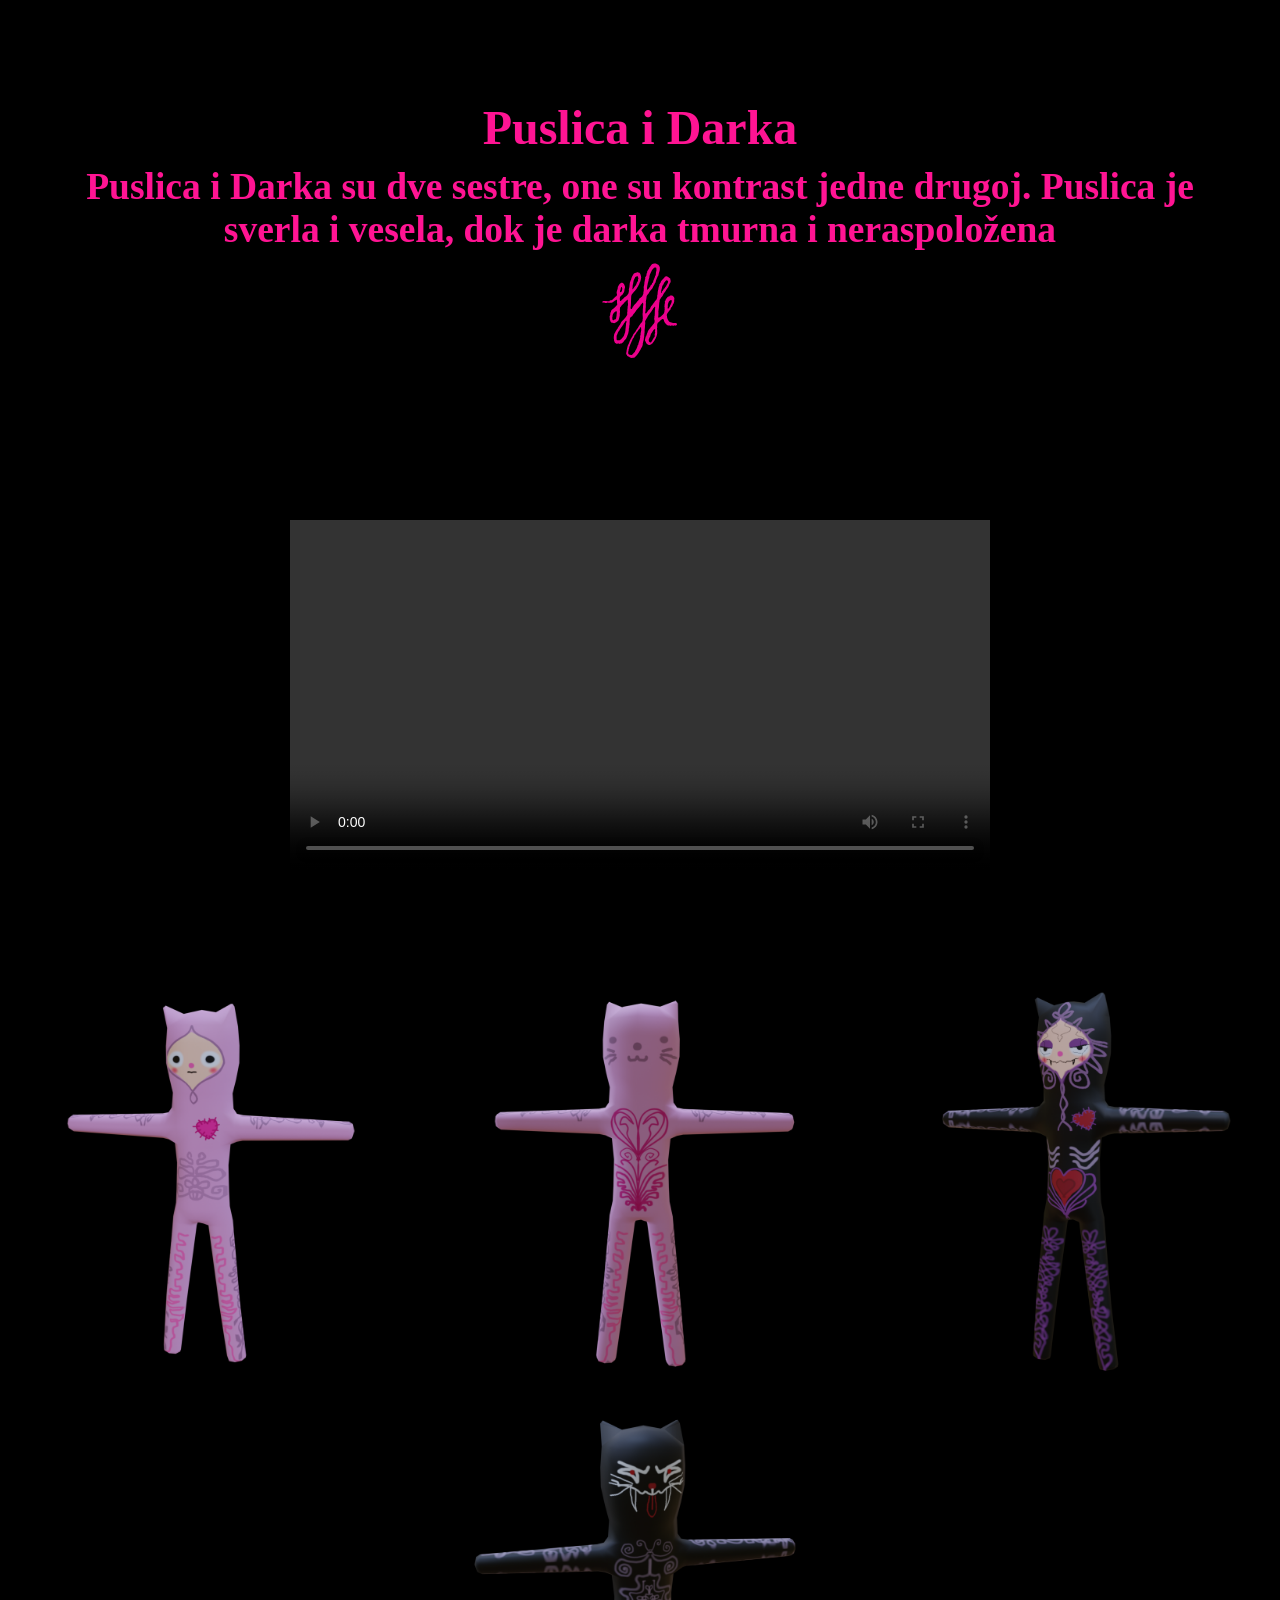
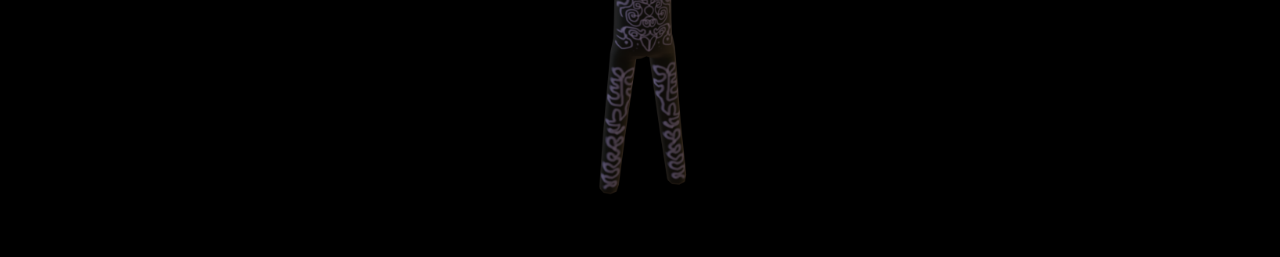
<file: Nova fascikla/3dmod.html>
<!DOCTYPE html>
<html lang="en">

<head>
	<meta charset="utf-8">
	<meta name="viewport" content="width=device-width, initial-scale=1">
	<link rel="stylesheet" href="3DDDD.css">
	<title>
		3d modelovanje
	</title>

	<body>


	<header>	

		<h1>Puslica i Darka<h2>
		<p>Puslica i Darka su dve sestre, one su kontrast jedne drugoj. Puslica je sverla i vesela, dok je darka tmurna i neraspoložena</p>

		<div class="link"><a href="portf.html"><svg version="1.1" id="Layer_1" xmlns="http://www.w3.org/2000/svg" xmlns:xlink="http://www.w3.org/1999/xlink" x="0px" y="0px"
	 viewBox="0 0 50 50" style="enable-background:new 0 0 50 50;" xml:space="preserve">
<style type="text/css">
	.st0{fill:#EC008C;}
</style>
<g>
	<path class="st0" d="M16.8,40.3c0.1,0,0.1,0,0.2,0c-0.2,0.1-0.3,0.2-0.4,0.3c0,0-0.1,0-0.2,0.1c-0.1,0.1-0.2,0.2-0.3,0.3
		c-0.1,0.1-0.2,0.2-0.4,0.2c-0.1,0.1-0.3,0.1-0.4,0.1c0,0-0.1,0-0.1,0c-0.3,0.3-0.5,0.1-0.8,0c-0.2,0-0.5-0.1-0.7,0.1
		c-0.2,0.1-0.4,0.1-0.5-0.1c-0.1-0.1-0.2-0.1-0.3-0.2c-0.2-0.1-0.4-0.2-0.5-0.4c-0.1-0.2-0.2-0.5-0.3-0.7c-0.1-0.2-0.1-0.4-0.1-0.7
		c0-0.2-0.1-0.3-0.1-0.5c0-0.2,0-0.4,0-0.5c0-0.1,0-0.2,0-0.4c0-0.2,0.1-0.5,0.1-0.7c0.1-0.7,0.5-1.3,0.8-1.9
		c0.1-0.2,0.1-0.4,0.3-0.5c0.1-0.1,0.1-0.3,0.2-0.4c0.1-0.1,0.2-0.3,0.3-0.4c0.1-0.2,0.4-0.3,0.3-0.6c0-0.1,0.2-0.3,0.3-0.4
		c0.1-0.1,0.1-0.2,0.2-0.3c0,0,0-0.1,0-0.1c0.2-0.2,0.4-0.4,0.5-0.6c0.2-0.2,0.3-0.5,0.4-0.8c0.1-0.3,0.3-0.6,0.5-0.9
		c0-0.1,0.1-0.1,0.2-0.2c0.5-0.3,0.8-0.9,1.3-1.3c0.1-0.1,0.1-0.2,0.2-0.3c0.1-0.1,0.2-0.3,0.3-0.4c0.1-0.1,0.2-0.1,0.2-0.2
		c0.3-0.5,0.8-0.9,0.6-1.6c0-0.2,0-0.4,0-0.7c0-0.1,0.1-0.3,0.1-0.4c0-0.4,0-0.7,0-1.1c0-0.1,0-0.1,0-0.1c0.2-0.3,0.1-0.7,0.1-1.1
		c0.1-0.3,0.1-0.6,0.2-0.9c0.1-0.4,0-0.7-0.1-1.1c0-0.2,0-0.3,0-0.5c0-0.3,0-0.5,0-0.8c0-0.1-0.1-0.2-0.1-0.2c-0.1,0-0.2,0-0.3,0.1
		c-0.1,0.1-0.2,0.2-0.2,0.3c-0.2,0.2-0.3,0.5-0.7,0.5c0,0-0.1,0-0.1,0.1c-0.1,0.3-0.4,0.5-0.6,0.7c-0.1,0.1-0.2,0.3-0.3,0.4
		c0,0-0.1,0.1-0.1,0.1c-0.2,0.2-0.5,0.4-0.7,0.6c-0.1,0.1-0.2,0.3-0.3,0.5c-0.1,0.1-0.1,0.2-0.2,0.2c-0.1,0.2-0.3,0.4-0.3,0.6
		c-0.1,0.6-0.1,1.2,0,1.8c0,0.1,0,0.2,0,0.3c-0.1,0.3-0.1,0.6-0.1,0.8c0,0.3,0,0.5,0,0.8c0,0.3-0.1,0.5-0.2,0.8c0,0.1,0,0.3-0.1,0.4
		c-0.1,0.5-0.2,0.9-0.4,1.3c-0.1,0.2-0.4,0.4-0.6,0.6c-0.3,0.2-0.6,0.5-1,0.6c-0.3,0.2-0.7,0.2-1,0.1c-0.2,0-0.4-0.1-0.5-0.1
		c-0.4-0.1-0.8-0.4-0.9-0.8c0-0.1-0.1-0.2-0.1-0.3c-0.1-0.2-0.2-0.4-0.2-0.7c0-0.4,0-0.7-0.1-1.1c0-0.3,0-0.6,0.2-0.8
		c0.1-0.1,0.1-0.2,0.1-0.3c0-0.4,0.1-0.7,0.1-1.1c0,0,0-0.1,0.1-0.1c0.2-0.1,0.2-0.3,0.2-0.5c0-0.4,0.3-0.6,0.5-0.8
		c0.1-0.1,0.1-0.2,0.2-0.2c0-0.1,0.1-0.2,0.1-0.2c0.3,0,0.3-0.2,0.5-0.3c0.3-0.2,0.5-0.5,0.8-0.7c0.3-0.3,0.6-0.7,0.9-1
		c0.1-0.2,0.2-0.3,0.1-0.6c-0.1-0.2-0.1-0.4-0.1-0.7c0-0.3,0-0.6,0-0.9c0-0.2-0.1-0.3-0.2-0.4c-0.2-0.1-0.3,0-0.4,0.1
		c-0.1,0.1-0.2,0.3-0.4,0.3c0,0,0,0-0.1,0c-0.1,0.3-0.5,0.4-0.7,0.6c-0.1,0.1-0.2,0.2-0.3,0.2c-0.6,0.4-1.2,0.3-1.8,0.3
		c-0.3,0-0.5,0-0.8-0.2C8.4,21,8.1,20.9,7.8,21c0,0-0.1,0-0.1,0c-0.4-0.2-0.9-0.1-1.3-0.2c-0.2,0-0.3-0.1-0.3-0.3
		C6.3,20.2,6.5,20,6.8,20c0.3,0,0.6,0,0.8,0c0.2,0,0.4,0,0.6,0c0,0,0,0,0.1,0c0.2,0.2,0.5,0.1,0.7,0.1c0.2,0,0.4,0,0.6,0
		c0.1,0,0.2,0,0.2-0.1c0.1-0.4,0.5-0.3,0.7-0.4c0.2,0,0.4,0,0.5-0.1c0.2-0.1,0.5-0.4,0.7-0.6c0.2-0.2,0.3-0.4,0.5-0.5
		c0.2-0.1,0.3-0.3,0.5-0.5c0.1-0.1,0.3-0.2,0.4-0.3c0.1-0.1,0.2-0.3,0.3-0.4c0.2-0.3,0.1-0.6,0-0.9c-0.1-0.1-0.1-0.2-0.1-0.3
		c0-0.3,0.1-0.6,0.1-0.8c0.1-0.3,0.1-0.6,0.3-0.9c0.2-0.4,0.2-0.9,0.2-1.3c0-0.1,0.1-0.2,0.2-0.4c0.1-0.1,0.1-0.3,0.2-0.4
		c0.2-0.2,0.3-0.5,0.5-0.7c0.2-0.2,0.4-0.3,0.7-0.5c0.1,0,0.2-0.1,0.3-0.1c0.2,0,0.4,0.1,0.6,0.1c0.1,0,0.2,0.1,0.2,0.1
		c0.1,0.2,0.3,0.3,0.4,0.5c0.1,0.1,0.1,0.1,0.1,0.2c0.1,0.4,0.3,0.7,0.4,1.1c0,0.1,0,0.2,0,0.3c-0.1,0.3-0.2,0.6-0.2,0.9
		c-0.1,0.2-0.1,0.4-0.1,0.6c0,0.2-0.1,0.4-0.1,0.6c0,0.2-0.1,0.3-0.2,0.4c-0.1,0.1-0.1,0.2-0.2,0.3c-0.1,0.2-0.2,0.5-0.4,0.7
		c-0.2,0.2-0.4,0.4-0.6,0.5c-0.2,0.2-0.4,0.3-0.5,0.5c-0.1,0.3-0.3,0.5-0.3,0.9c0,0.4,0,0.8,0.1,1.2c0,0.3,0.1,0.3,0.3,0.2
		c0.3-0.1,0.5-0.3,0.6-0.6c0.1-0.2,0.4-0.2,0.5-0.4c0.1-0.1,0.3-0.3,0.4-0.4c0.1-0.1,0.1-0.1,0.2-0.2c0.3-0.3,0.6-0.5,0.9-0.7
		c0.1-0.1,0.2-0.1,0.3-0.2c0.1-0.1,0.2-0.2,0.3-0.3c0.3-0.3,0.4-0.6,0.7-0.9c0,0,0-0.1,0-0.1c0.1-0.5,0.3-1,0.3-1.5
		c0-0.1-0.1-0.3-0.1-0.4c0.1-0.3,0.1-0.6,0.2-0.9c0-0.1,0.1-0.2,0.1-0.4c0.1-0.7,0.1-1.3,0.2-2c0,0,0-0.1,0-0.1
		c0-0.1,0.1-0.1,0.1-0.2c0.1-0.6,0.4-1,0.6-1.6c0.1-0.2,0-0.5,0.2-0.7c0.2-0.5,0.4-1,0.7-1.4c0.1-0.1,0.1-0.1,0.1-0.2
		c0.2-0.4,0.5-0.7,0.9-0.8c0.3-0.1,0.6-0.2,0.9-0.3c0.2-0.1,0.5-0.1,0.7,0c0.1,0.1,0.3,0,0.4,0.2c0,0,0.1,0,0.1-0.1
		c0.1,0.1,0.3,0.3,0.4,0.4c0.1,0.1,0.2,0.3,0.2,0.4c0.1,0.3,0.2,0.6,0.3,1c0.1,0.4,0.1,0.9,0,1.3c-0.1,0.4-0.2,0.8-0.3,1.2
		c-0.1,0.2-0.1,0.4-0.3,0.5c-0.1,0.1,0,0.4-0.2,0.5c0,0,0,0.2,0,0.3c-0.1,0.2-0.3,0.5-0.4,0.7c0,0.1-0.1,0.1-0.1,0.2
		c0,0.3-0.2,0.5-0.4,0.7c0,0,0,0.1-0.1,0.1c0,0.1-0.1,0.2-0.1,0.3c-0.1,0.2-0.2,0.3-0.3,0.5c-0.2,0.2-0.4,0.5-0.6,0.7
		c-0.2,0.2-0.4,0.5-0.6,0.7c-0.3,0.3-0.5,0.6-0.8,0.9c-0.5,0.4-0.7,1-0.7,1.7c0,0.8-0.1,1.7-0.1,2.5c0,0.7,0,1.4-0.1,2.1
		c0,0.2-0.1,0.5-0.1,0.7c0,0.2,0,0.4,0,0.6c0,0.1,0.2,0.2,0.3,0.2c0.2,0,0.3-0.2,0.4-0.3c0.2-0.2,0.2-0.5,0.4-0.8
		c0-0.1,0.1-0.2,0.2-0.2c0,0,0.1-0.1,0.1-0.1c0.3-0.7,0.9-1.1,1.4-1.6c0,0,0.1-0.1,0.1-0.1c0.1-0.2,0.3-0.4,0.4-0.6
		c0.2-0.2,0.4-0.3,0.5-0.5c0.1-0.2,0.3-0.3,0.4-0.5c0.1-0.1,0.1-0.3,0.1-0.4c0-0.1,0.1-0.1,0.1-0.1c0.2-0.1,0.4-0.2,0.5-0.4
		c0-0.1,0.1-0.1,0.2-0.2c0.2-0.2,0.4-0.3,0.6-0.5c0.2-0.2,0.3-0.5,0.4-0.7c0.3-0.4,0.3-0.8,0.3-1.2c0-0.2,0-0.4,0.1-0.5
		c0,0,0,0,0-0.1c0-0.2,0.1-0.4,0.1-0.6c0-0.4,0-0.8,0-1.2c0-0.1-0.2-0.2,0-0.4c-0.1-0.4,0.2-0.7,0.2-1.1c0-0.3,0.1-0.6,0.1-0.9
		c0-0.2,0-0.5,0.1-0.7c0-0.1,0.1-0.3,0.1-0.4c0-0.1,0-0.2,0-0.3c0-0.1,0.1-0.2,0.1-0.3c0.1-0.3,0.2-0.5,0.1-0.8c0-0.1,0-0.2,0-0.3
		c0-0.1,0-0.1,0-0.1c0.2-0.3,0.4-0.6,0.6-0.9c0,0,0-0.1,0-0.1c0-0.3,0.1-0.5,0.1-0.8c0-0.1,0.2-0.2,0.2-0.3c0.1-0.2,0.1-0.4,0.1-0.7
		c0.1-0.2,0-0.5,0.3-0.6c0.1,0,0.1-0.2,0.2-0.3c0.1-0.1,0.1-0.3,0.2-0.3c0.2-0.2,0.3-0.4,0.3-0.6c0-0.2,0.2-0.4,0.3-0.5
		c0.1-0.2,0.3-0.3,0.4-0.5c0.3-0.5,0.7-1,1.3-1.1c0.3-0.1,0.6-0.1,1-0.1c0.2,0,0.4,0,0.5,0.1c0.2,0.1,0.5,0.2,0.7,0.3
		c0.1,0,0.1,0,0.2,0C34.2,2,34.3,2,34.4,2.1c0.2,0.3,0.4,0.6,0.5,1c0.1,0.2,0,0.5,0,0.8c0,0,0,0,0,0c0,0.3,0,0.6,0,0.8
		c-0.1,0-0.1,0-0.2,0.1c0.1,0.2,0.1,0.3,0,0.5c-0.1,0.3-0.2,0.6-0.3,0.8c0,0.1,0,0.2,0,0.3c0,0.2-0.1,0.4-0.2,0.6
		c0,0.1,0,0.3-0.1,0.4c0,0,0,0.1,0,0.1c-0.3,0.1-0.3,0.4-0.4,0.6c-0.1,0.2-0.2,0.4-0.3,0.7c-0.1,0.3-0.3,0.6-0.4,0.9
		c-0.1,0.2-0.1,0.4-0.1,0.6c0,0.2-0.2,0.4-0.2,0.6c0,0.1-0.1,0.1-0.2,0.2c-0.2,0.2-0.2,0.4-0.3,0.6c-0.1,0.2-0.3,0.5-0.4,0.7
		c-0.1,0.1-0.1,0.3-0.2,0.4c-0.1,0.2-0.2,0.4-0.3,0.7c-0.1,0.2-0.2,0.3-0.4,0.5c-0.1,0.1-0.1,0.2-0.2,0.3c-0.3,0.3-0.6,0.6-0.8,0.9
		c-0.1,0.1-0.1,0.2-0.2,0.3c-0.2,0.3-0.3,0.6-0.5,0.9c0,0.1-0.1,0.1-0.2,0.2c-0.2,0.2-0.3,0.4-0.5,0.6c-0.1,0.1-0.2,0.4-0.2,0.5
		c0,0.5-0.1,1-0.2,1.5c-0.1,0.3-0.1,0.7-0.2,1c0,0,0,0,0,0.1c0.2,0.6,0,1.1,0,1.7c0,0.4,0,0.7,0,1.1c0,0.3-0.1,0.5-0.1,0.8
		c0,0.5,0,1-0.1,1.5c0,0.1-0.1,0.2-0.1,0.3c0,0.1,0,0.3,0.1,0.4c0.1,0.1,0.2,0.1,0.3,0.1c0.2-0.2,0.4-0.5,0.6-0.7
		c0.1-0.1,0.2-0.3,0.2-0.4c0.1-0.3,0.4-0.5,0.7-0.7c0.2-0.1,0.4-0.3,0.5-0.5c0,0,0.1-0.1,0.1-0.2c0-0.4,0.4-0.7,0.5-1.1
		c0-0.1,0.1-0.1,0.2-0.2c0.2-0.2,0.4-0.3,0.5-0.6c0,0,0-0.1,0-0.1c0.4-0.3,0.5-0.8,0.9-1.1c0.1,0,0-0.2,0.1-0.2
		c0.2-0.2,0.3-0.4,0.5-0.6c0.2-0.2,0.4-0.5,0.5-0.7c0.1-0.3,0.3-0.6,0.3-1c0-0.2,0-0.4,0-0.7c0-0.3,0.1-0.5,0.2-0.8
		c0-0.1,0-0.2,0-0.3c0-0.1,0-0.2,0-0.2c0-0.1,0-0.1,0-0.2c0,0,0-0.1,0-0.1c0.2-0.2,0-0.4,0.1-0.6c0.1-0.1,0-0.3,0.1-0.5
		c0-0.1,0-0.2,0.1-0.3c0-0.1,0.1-0.3,0.1-0.4c0-0.3,0-0.5,0.1-0.8c0-0.1,0.1-0.2,0.1-0.2c0-0.3,0.1-0.6,0.3-0.9c0,0,0-0.1,0-0.1
		c-0.2-0.1,0-0.2,0-0.3c0.1-0.2,0.2-0.3,0.3-0.5c0-0.1,0.1-0.1,0.2-0.2c0.1-0.2,0.1-0.3,0.2-0.5c0-0.2,0.1-0.3,0.2-0.5
		c0.1-0.1,0.2-0.3,0.3-0.4c0.1-0.2,0.4-0.3,0.5-0.5c0.2-0.3,0.5-0.4,0.7-0.7c0.1-0.1,0.1-0.2,0.2-0.3c0.1-0.1,0.2-0.2,0.3-0.3
		c0.2-0.1,0.4-0.1,0.6-0.2c0.1,0,0.2,0.1,0.3,0.1c0,0,0.1,0,0.1,0C39,7.8,39.2,8,39.4,8.3c0.1,0.1,0.1,0.2,0.3,0.2
		c0.1,0,0,0.3,0.3,0c0.1,0.3,0.2,0.6,0.2,0.9c0,0.1,0.1,0.3,0.1,0.4c0.1,0.2,0,0.5,0,0.7c-0.1,0.4-0.3,0.7-0.5,0.9
		c-0.1,0.1-0.1,0.2-0.1,0.2c-0.1,0.2-0.1,0.4-0.2,0.5c-0.1,0.2-0.1,0.3-0.2,0.5c0,0.1-0.1,0.1-0.1,0.2c0.1,0.3-0.2,0.5-0.4,0.7
		c-0.3,0.3-0.5,0.6-0.7,1c-0.2,0.4-0.4,0.7-0.6,1c-0.1,0.2-0.3,0.3-0.4,0.4c-0.1,0.2-0.2,0.4-0.3,0.6c-0.1,0.1-0.2,0.2-0.2,0.3
		c0,0,0,0,0,0.1c-0.2,0.6-0.6,1-1,1.4c-0.1,0.1-0.2,0.2-0.2,0.3c0,0.2-0.1,0.2-0.2,0.3c0,0.1-0.1,0.1-0.1,0.2
		c-0.1,0.1-0.2,0.1-0.2,0.3c0,0.1-0.1,0.2-0.1,0.3c0,0.3,0,0.7-0.1,1c0,0.1-0.1,0.2-0.2,0.3c0,0,0,0,0.1,0c0,0.1,0.1,0.3,0,0.4
		c-0.1,0.2-0.1,0.4,0,0.6c0,0.1-0.1,0.2-0.1,0.2c0,0.5,0,1-0.1,1.6c0,0.4-0.2,0.9-0.2,1.3c0,0.2-0.1,0.3,0,0.5c0.1,0.2,0,0.5,0,0.7
		c0,0.2,0,0.5,0,0.7c0,0.3-0.1,0.6-0.1,0.8c0,0.2,0,0.4,0,0.5c0,0,0.1,0.1,0.2,0c0.2-0.1,0.4-0.1,0.6-0.2c0,0,0.1-0.1,0.1-0.1
		c0.2-0.1,0.4-0.3,0.6-0.4c0.1-0.1,0.1-0.1,0.2-0.2c0.4-0.4,0.8-0.8,1.1-1.2c0.2-0.4,0.4-0.8,0.3-1.3c0-0.1,0-0.2,0.1-0.3
		c0.1-0.2,0.1-0.5,0-0.7c0-0.1,0-0.1,0-0.2c0-0.2,0.1-0.4,0-0.6c0-0.2-0.1-0.3-0.1-0.5c0.1-0.2,0.1-0.4,0.1-0.7
		c0-0.2,0.1-0.4,0.1-0.6c0-0.1,0.1-0.2,0.1-0.3c0,0,0,0,0-0.1c0-0.2-0.1-0.5-0.1-0.7c0.2-0.2,0.4-0.5,0.4-0.8c0,0,0.1-0.1,0.1-0.1
		c0.1-0.1,0.2-0.3,0.2-0.4c0,0,0.1-0.1,0.1-0.1c0.1-0.1,0.1-0.3,0.3-0.4c0.2-0.2,0.4-0.5,0.7-0.6c0.1,0,0.3-0.1,0.4-0.1
		c0,0,0.1,0,0.1-0.1c0.1-0.2,0.3-0.3,0.5-0.3c0.1,0,0.2-0.1,0.3-0.1c0.3,0,0.6,0,0.8,0.2c0.2,0.2,0.4,0.3,0.5,0.5
		c0.2,0.2,0.4,0.4,0.4,0.8c-0.1,0.4-0.1,0.9-0.1,1.3c0,0.1,0,0.3,0,0.4c0,0.1-0.1,0.1-0.1,0.2c0,0.3-0.2,0.6-0.4,0.9
		c-0.2,0.3-0.3,0.7-0.4,1c-0.1,0.3-0.4,0.5-0.6,0.8c-0.1,0.2-0.2,0.4-0.3,0.6c0,0.1,0,0.2,0,0.2c-0.1,0.3-0.4,0.4-0.6,0.7
		c-0.1,0.2-0.3,0.4-0.4,0.6c-0.1,0.1-0.2,0.2-0.3,0.4c-0.1,0.2-0.3,0.4-0.4,0.6c-0.3,0.4-0.2,0.9-0.1,1.4c0,0.3,0.1,0.6,0.2,0.9
		c0.1,0.3,0.3,0.7,0.5,1c0,0.1,0.1,0.2,0.1,0.2c0.1,0.3,0.3,0.5,0.6,0.6c0.1,0,0.2,0.1,0.3,0.1c0.3,0.1,0.7,0.2,1,0.3
		c0.4,0.2,0.9,0,1.3,0.1c0.1,0,0.2,0,0.3,0c0.2,0,0.4,0.1,0.6,0.2c0.1,0,0.1,0.2,0.1,0.4c0,0.3-0.3,0.6-0.7,0.7
		c-0.3,0.1-0.5-0.1-0.7-0.2c-0.1,0.1-0.2,0.2-0.3,0.3c-0.1,0.1-0.2,0.1-0.3,0c-0.2,0-0.3-0.1-0.5-0.1c-0.2,0-0.3-0.1-0.5,0.1
		c0,0-0.1,0.1-0.1,0.1c-0.3-0.1-0.7,0-1-0.2c-0.2-0.1-0.5-0.1-0.7-0.2c-0.2-0.1-0.3-0.2-0.5-0.3c-0.3-0.3-0.6-0.6-0.8-1
		c-0.2-0.2-0.3-0.4-0.3-0.7c0-0.3-0.2-0.6-0.3-0.9c-0.2-0.3-0.6-0.3-0.8-0.1c-0.2,0.2-0.5,0.4-0.7,0.5c-0.1,0.1-0.2,0.2-0.2,0.3
		c-0.3,0.2-0.5,0.5-0.8,0.7c-0.1,0.1-0.3,0.1-0.3,0.2c-0.2,0.3-0.3,0.6-0.4,0.9c-0.1,0.5,0,1.1,0,1.6c0,0.1,0,0.1,0,0.2
		c-0.1,0-0.1,0-0.1,0c0,0.4,0.1,0.8,0.1,1.2c0,0.5,0,0.9,0,1.4c0,0.2-0.1,0.5-0.1,0.7c-0.1,0.2-0.1,0.5-0.2,0.7
		c0,0.2-0.1,0.3-0.2,0.5c0,0.1-0.1,0.2-0.1,0.2c0,0.3-0.2,0.4-0.2,0.6c-0.1,0.2-0.3,0.4-0.3,0.5c0,0.3-0.2,0.4-0.3,0.5
		c0,0-0.1,0.1-0.1,0.1c-0.1,0.4-0.4,0.7-0.7,1c0,0-0.1,0.1-0.1,0.2c-0.1,0.1-0.1,0.1-0.2,0.2c-0.1,0-0.1,0.1-0.2,0.1
		c-0.1,0.2-0.3,0.3-0.5,0.4c-0.2,0-0.3,0.2-0.5,0.2c-0.1,0-0.3,0-0.5,0c-0.4-0.2-0.7-0.3-1-0.6c-0.2-0.2-0.3-0.4-0.4-0.7
		c-0.1-0.2-0.2-0.5-0.4-0.7c-0.1-0.2-0.1-0.3-0.1-0.5c0-0.2,0.1-0.4,0.1-0.6c0.1-0.3,0.1-0.6,0.2-0.9c0-0.2,0.1-0.3,0.3-0.4
		c0,0,0.1-0.1,0.1-0.2c0-0.3,0-0.5,0.2-0.7c0.1-0.1,0.1-0.3,0.1-0.4c0.1-0.2,0.2-0.5,0.3-0.7c0,0,0.1,0,0.1-0.1
		c-0.1-0.5,0.4-0.7,0.5-1.1c0-0.1,0.1-0.1,0.1-0.2c0,0,0.1-0.1,0.2-0.1c0-0.1,0.2-0.1,0.1-0.2c0-0.1,0.2-0.2,0.3-0.3
		c0,0,0.1,0,0.1-0.1c0-0.3,0.3-0.4,0.4-0.5c0.1-0.2,0.3-0.4,0.4-0.6c0.1-0.1,0.2-0.2,0.3-0.3c0.1-0.1,0.1-0.2,0.2-0.3
		c0.2-0.2,0.4-0.5,0.5-0.7c0.1-0.2,0.4-0.4,0.3-0.7c-0.1-0.2,0-0.4,0-0.6c0-0.1,0-0.2,0-0.2c-0.2-0.3-0.2-0.6-0.2-0.9
		c0-0.1,0.1-0.2,0.1-0.3c0-0.1,0-0.3,0-0.4c0-0.1,0-0.3,0-0.4c0.1-0.2,0.3-0.4,0.1-0.6c0.2-0.2,0-0.4,0.1-0.5c0-0.2,0-0.3,0-0.5
		c0-0.1,0-0.2,0-0.3c0.1-0.2,0-0.5,0-0.7c0,0,0-0.1,0-0.1c0.2-0.3,0.1-0.7,0.1-1c0-0.2,0.1-0.5,0.1-0.7c0-0.1-0.1-0.3-0.1-0.3
		c-0.1,0-0.2,0-0.3,0.1c-0.2,0.2-0.3,0.5-0.5,0.6c-0.3,0.2-0.2,0.5-0.4,0.7c0,0,0,0.1,0,0.1c-0.3,0-0.3,0.4-0.4,0.5
		c-0.1,0.2-0.2,0.4-0.3,0.5c-0.1,0.2-0.3,0.3-0.4,0.5c-0.2,0.3-0.4,0.5-0.6,0.8c-0.2,0.2-0.4,0.4-0.5,0.7c-0.2,0.2-0.3,0.5-0.4,0.7
		c-0.3,0.3-0.3,0.7-0.6,1c-0.2,0.3-0.4,0.6-0.5,0.9c-0.1,0.2,0,0.4,0,0.6c0,0.3,0.1,0.7,0,1c-0.1,0.2-0.1,0.5-0.1,0.7
		c0,0.5,0,0.9-0.1,1.4c-0.1,0.5-0.1,0.9-0.1,1.4c0,0.2,0,0.4,0,0.6c0,0.2-0.1,0.4-0.1,0.6c0,0.1,0,0.2,0,0.3c0,0.3-0.1,0.5-0.1,0.8
		c0,0,0,0.1,0,0.1c0,0.3,0,0.6-0.1,0.9c-0.1,0.3-0.1,0.6-0.1,0.9c0,0.1-0.1,0.2-0.1,0.3c0,0.1-0.1,0.3-0.1,0.4c0,0.1,0,0.2-0.1,0.3
		c0,0,0,0,0,0.1c0,0.4-0.3,0.8-0.2,1.2c0,0.3-0.2,0.6-0.2,0.9c0,0.1-0.1,0.2-0.1,0.2c-0.3,0.3-0.3,0.6-0.5,0.9
		c-0.1,0.2-0.2,0.4-0.3,0.6c0,0.1,0,0.1-0.1,0.2c-0.1,0.1-0.2,0.3-0.2,0.4c-0.1,0.3-0.4,0.5-0.6,0.9c-0.2,0.4-0.5,0.7-0.7,1
		c-0.4,0.5-0.9,1-1.3,1.4c-0.2,0.2-0.4,0.3-0.7,0.3c-0.2,0-0.4-0.1-0.6,0.1c0,0-0.2,0-0.2,0c-0.3-0.2-0.6-0.2-0.9-0.3
		c-0.1,0-0.2-0.1-0.3-0.2c-0.1-0.1-0.3-0.2-0.5-0.2c-0.2,0-0.4-0.2-0.5-0.3c-0.1-0.2-0.2-0.3-0.3-0.5c-0.1-0.2-0.2-0.3-0.3-0.5
		c0-0.1,0-0.2,0-0.3c0-0.2,0-0.4,0.1-0.6c0.1-0.3,0.1-0.6,0.1-0.8c0.1-0.6,0.3-1.2,0.4-1.8c0.1-0.3,0.2-0.6,0.3-1
		c0-0.1,0.1-0.2,0.2-0.3c0.3-0.4,0.4-0.9,0.6-1.4c0.1-0.4,0.3-0.7,0.5-1c0-0.1,0.1-0.2,0.1-0.3c0,0,0-0.1,0-0.1
		c0.3-0.1,0.3-0.5,0.5-0.8c0.3-0.3,0.4-0.7,0.6-1.1c0.2-0.3,0.3-0.7,0.6-0.9c0.3-0.2,0.4-0.6,0.7-0.8c0.1-0.1,0.1-0.4,0.2-0.5
		c0.2-0.2,0.2-0.6,0.5-0.7c0.1,0,0.1-0.1,0.1-0.2c0-0.1,0.1-0.2,0.1-0.2c0.3-0.3,0.5-0.6,0.6-1c0.2-0.3,0.4-0.6,0.7-0.9
		c0.1-0.2,0.2-0.3,0.3-0.5c0.2-0.2,0.3-0.4,0.5-0.6c0,0,0.1-0.1,0.1-0.1c0.1-0.1,0.1-0.3,0.2-0.4c0.2-0.2,0.2-0.5,0.2-0.8
		c0-0.2,0-0.4,0.1-0.5c0,0,0-0.1,0-0.1c0-0.2,0-0.5,0-0.7c0-0.4-0.1-0.8-0.1-1.2c0-0.2,0-0.4,0-0.6c0-0.2,0.1-0.3,0.1-0.4
		c-0.1-0.3,0-0.5,0-0.8c0-0.2,0-0.4,0-0.6c0-0.1,0-0.2,0-0.3c0-0.3,0.1-0.7,0.1-1c0-0.1,0.1-0.2,0-0.4c0,0,0-0.1,0-0.2
		c0-0.2,0.1-0.4,0.1-0.6c0-0.1,0-0.2,0-0.3c0.1-0.3-0.1-0.5-0.1-0.7c0-0.1-0.2-0.1-0.3,0c-0.2,0.2-0.3,0.4-0.4,0.5
		c-0.1,0.1-0.2,0.2-0.3,0.3c-0.1,0.1-0.2,0.2-0.2,0.3c-0.1,0.3-0.4,0.5-0.6,0.8c-0.1,0.1-0.2,0.3-0.3,0.4c-0.2,0.2-0.5,0.4-0.7,0.7
		c-0.1,0.2-0.3,0.3-0.4,0.5c0,0.1-0.1,0.1-0.1,0.1c-0.2,0.1-0.3,0.3-0.3,0.5c0,0.1-0.2,0.2-0.2,0.3c-0.1,0.2-0.3,0.4-0.4,0.6
		c-0.2,0.2-0.4,0.4-0.6,0.6c-0.2,0.3-0.4,0.7-0.6,1C20,28,20,28.6,19.9,29.2c-0.1,0.6,0,1.1-0.1,1.7c0,0.3,0,0.6,0,0.8
		c0,0.1,0,0.2-0.1,0.3c0,0.3-0.1,0.6-0.1,0.9c0,0.2,0,0.5-0.1,0.7c-0.2,0.4,0,0.7-0.1,1.1c-0.1,0.5-0.2,1.1-0.3,1.6
		c-0.1,0.4-0.3,0.6-0.4,1c0,0.2-0.2,0.4-0.2,0.6c0,0.1-0.1,0.1-0.1,0.2c-0.1,0.2-0.3,0.4-0.3,0.7c0,0,0,0.1-0.1,0.1
		c-0.2,0.2-0.4,0.5-0.7,0.7C17.2,39.8,17,40,16.8,40.3z M19.8,42.7c-0.1,0-0.2,0.1-0.2,0.3c0.1,0.4,0,0.7-0.2,1.1
		c0,0.1-0.1,0.1-0.1,0.2c0,0.2,0,0.4,0,0.5c-0.2,0.4-0.2,0.8-0.2,1.3c0,0.3,0.2,0.5,0.4,0.6c0.2,0.1,0.4,0.1,0.6,0.2
		c0.4,0.2,0.8,0.1,1.1-0.2c0.3-0.3,0.6-0.6,0.9-0.9c0.3-0.2,0.4-0.4,0.5-0.8c0-0.1,0.1-0.2,0.1-0.3c0.3-0.3,0.6-0.7,0.7-1.2
		c0-0.1,0.1-0.2,0.1-0.3c0.1-0.2,0.2-0.3,0.2-0.5c0-0.1,0-0.3,0.1-0.4c0.1-0.2,0.3-0.5,0.4-0.7c0,0,0-0.1,0-0.1c0-0.2,0-0.3,0.1-0.5
		c0-0.1,0.1-0.3,0.1-0.4c0.1-0.3,0.2-0.6,0.3-0.9c0.1-0.2,0.3-0.4,0.2-0.6c0,0,0-0.1,0-0.1c0.1-0.3,0.2-0.6,0.2-0.9c0,0,0-0.1,0-0.1
		c-0.1-0.3-0.1-0.6,0.1-0.9c0.1-0.2,0.2-0.4,0.1-0.6c0-0.2,0-0.4,0-0.5c0.1-0.3,0.2-0.6,0.2-0.9c0-0.3,0.1-0.4,0.2-0.6
		c0-0.1,0-0.2,0-0.2c-0.3-0.2-0.2-0.4-0.1-0.6c0-0.1,0-0.2,0-0.3c0-0.1-0.1-0.1-0.2-0.2c-0.3-0.1-0.5,0.2-0.5,0.5c0,0,0,0.1,0,0.1
		c-0.2,0.3-0.5,0.4-0.7,0.8c-0.2,0-0.1,0.1-0.2,0.2c0,0.2-0.1,0.5-0.4,0.5c0,0-0.1,0.1-0.1,0.1c-0.1,0.1-0.1,0.2-0.2,0.3
		c-0.1,0.2-0.2,0.3-0.3,0.5c-0.1,0.2-0.2,0.3-0.3,0.5c0,0,0,0.1,0,0.1c-0.3,0.1-0.4,0.5-0.5,0.7c-0.2,0.5-0.4,0.9-0.7,1.3
		c-0.2,0.2-0.3,0.5-0.4,0.8c0,0.1,0,0.1,0,0.2c-0.2,0.1-0.3,0.3-0.3,0.5c0,0.1-0.1,0.3-0.2,0.4c-0.2,0.1-0.2,0.3-0.2,0.5
		c0,0,0,0.1,0,0.1c-0.1,0.3-0.3,0.5-0.4,0.8C20.1,42.2,19.9,42.4,19.8,42.7z M16.8,31.5c0,0.1-0.1,0.2-0.1,0.2
		c-0.1,0.1-0.2,0.3-0.3,0.4c-0.1,0.2-0.2,0.3-0.3,0.5c-0.1,0.2-0.3,0.3-0.4,0.5c-0.2,0.3-0.3,0.6-0.5,0.8c0,0-0.1,0-0.1,0.1
		c-0.1,0.2-0.3,0.3-0.3,0.5c-0.1,0.3-0.2,0.4-0.4,0.6c-0.1,0.1-0.2,0.2-0.3,0.4c-0.1,0.2-0.2,0.4-0.2,0.5c-0.1,0.2-0.2,0.5-0.3,0.7
		c-0.1,0.1-0.1,0.3-0.2,0.4c0,0.1,0,0.2-0.1,0.3c0,0.1,0,0.3,0,0.4c0,0.4,0,0.9,0,1.3c0,0.4,0.2,0.6,0.6,0.5c0.2,0,0.5,0,0.7,0
		c0.1,0,0.3,0,0.4-0.1c0.4-0.2,0.7-0.5,1-0.9c0.2-0.3,0.4-0.6,0.7-0.9c0.2-0.2,0.2-0.3,0.3-0.5c0.1-0.4,0.3-0.8,0.4-1.2
		c0.1-0.3,0.3-0.6,0.2-0.9c0-0.1,0.1-0.3,0.1-0.4c0-0.1,0-0.2,0-0.3c0.1-0.5,0.1-1,0.2-1.6c0-0.2,0-0.5,0.1-0.7c0.1-0.2,0-0.3,0-0.5
		c0-0.1,0-0.3,0-0.4c0,0,0.1-0.1,0.1-0.1c-0.1-0.2,0-0.3,0.1-0.4c0.2-0.2,0.1-0.4,0-0.6c-0.1-0.2-0.2-0.2-0.3-0.1
		c-0.1,0.1-0.2,0.1-0.2,0.2c-0.1,0.1-0.2,0.2-0.3,0.4c0,0,0,0.1,0,0.1c-0.2,0.2-0.4,0.4-0.5,0.5C17,31.4,16.9,31.4,16.8,31.5z
		 M33.1,3.4c0,0-0.1,0-0.1,0c-0.1,0-0.2-0.1-0.3-0.1c-0.3-0.1-0.8,0-0.9,0.3c-0.1,0.2-0.3,0.3-0.4,0.5c-0.1,0.1-0.2,0.1-0.2,0.2
		c-0.2,0.2-0.3,0.5-0.4,0.7c-0.2,0.4-0.4,0.8-0.6,1.2c-0.2,0.3-0.3,0.7-0.4,1.1c0,0.1,0,0.2,0,0.3c-0.1,0.2-0.3,0.3-0.1,0.6
		c0,0,0,0.1,0,0.1c-0.1,0.4-0.4,0.8-0.4,1.3c0,0.2,0,0.4-0.1,0.5c-0.1,0.2-0.1,0.3-0.1,0.5c0,0.1-0.1,0.2-0.2,0.4c0,0,0,0.1,0,0.2
		c0,0.3-0.2,0.6-0.2,0.9c0,0.4-0.2,0.9-0.2,1.3c0.1,0.3,0,0.6,0,0.8c0,0.1,0,0.1,0.1,0.2c0.1,0,0.1,0,0.2-0.1
		c0.2-0.2,0.4-0.4,0.6-0.6c0,0,0.1-0.1,0.1-0.1c0.1-0.2,0.3-0.4,0.4-0.6c0.2-0.2,0.3-0.3,0.3-0.6c0.2-0.2,0.4-0.4,0.6-0.6
		c0.1-0.2,0.3-0.3,0.2-0.6c0-0.1,0.1-0.3,0.3-0.3c0.2-0.1,0.3-0.2,0.3-0.5c0-0.1,0-0.3,0-0.4c0-0.1,0.1-0.3,0.2-0.4
		c0.1-0.2,0.2-0.4,0.2-0.6c0.1-0.3,0.3-0.6,0.4-0.9c0.1-0.1,0.1-0.3,0.1-0.4c0-0.2,0-0.4,0.3-0.5c0,0,0-0.1,0.1-0.1
		C32.9,6.4,33,6,33,5.6c0,0,0-0.1,0-0.1c0.1-0.2,0.1-0.3,0.2-0.5c0-0.1,0-0.2,0-0.3c0-0.2,0.1-0.4,0-0.6c0-0.1-0.1-0.2,0-0.3
		c0,0,0-0.1,0-0.1C33.2,3.6,33.2,3.5,33.1,3.4z M30.8,40.2C30.8,40.2,30.8,40.2,30.8,40.2c0.1-0.1,0.1-0.2,0.1-0.2
		c0.1-0.1,0.2-0.1,0.2-0.2c0.1-0.1,0.1-0.3,0.2-0.4c0.2-0.3,0.3-0.6,0.5-0.9c0-0.1,0.1-0.1,0.2-0.2c0.1-0.1,0.2-0.2,0.3-0.4
		c0.1-0.2,0.1-0.3,0.1-0.5c0-0.1,0-0.3-0.1-0.4c0,0,0-0.1,0-0.1c0.1-0.4,0.2-0.8,0.3-1.3c-0.2-0.2-0.2-0.3-0.1-0.6
		c0-0.2,0.1-0.3,0.1-0.5c0-0.1,0-0.3-0.1-0.5c-0.2,0.1-0.3,0.2-0.5,0.3c-0.2,0.1-0.3,0.3-0.4,0.5c-0.1,0.1-0.1,0.1-0.2,0.2
		c-0.1,0.4-0.4,0.6-0.5,0.9c0,0.1-0.1,0.1-0.2,0.2c-0.1,0.1-0.1,0.1-0.1,0.2c-0.1,0.1-0.1,0.3-0.2,0.5c-0.1,0.2-0.2,0.5-0.2,0.7
		c0,0.1,0,0.2-0.1,0.2c-0.2,0.1-0.2,0.3-0.3,0.5c0,0.1,0,0.2-0.1,0.3c-0.3,0.4-0.4,0.9-0.3,1.4c0.1,0.5,0.3,0.7,0.8,0.8
		c0,0,0.1,0,0.1,0c0.1-0.1,0.3-0.1,0.4-0.2C30.7,40.4,30.8,40.3,30.8,40.2z M24,9.1c0.2-0.2,0.4-0.4,0.1-0.7C24.1,8.3,24,8.2,24,8
		c0-0.3-0.1-0.3-0.3-0.4c-0.4,0-0.7,0.1-1,0.4c0,0-0.1,0.1-0.1,0.1c-0.3,0.6-0.5,1.2-0.8,1.8c0,0,0,0,0,0.1
		c-0.1,0.4-0.1,0.7-0.2,1.1c-0.2,0.6-0.3,1.2-0.3,1.8c0,0.1,0,0.2,0,0.3c0,0.3-0.1,0.5-0.1,0.8c0,0.1,0.1,0.2,0.2,0.1
		c0.2-0.2,0.4-0.4,0.5-0.6c0.2-0.3,0.4-0.7,0.6-0.9c0.3-0.3,0.4-0.5,0.6-0.9c0.1-0.1,0.2-0.3,0.2-0.4c0.1-0.1,0-0.2,0.1-0.4
		c0.1-0.1,0.1-0.3,0.2-0.4c0.1-0.1,0.1-0.3,0.2-0.3c0.2-0.1,0.3-0.2,0.2-0.4C24,9.7,24,9.6,24,9.5C24.2,9.4,24,9.2,24,9.1z
		 M38.4,9.6c-0.3,0-0.5,0.2-0.7,0.5c-0.1,0.1-0.1,0.2-0.2,0.3c-0.3,0.2-0.4,0.5-0.6,0.8c-0.1,0.1-0.1,0.3-0.2,0.5
		c-0.1,0.2-0.3,0.3-0.4,0.6c0,0.2-0.2,0.4-0.2,0.5c0,0.3-0.2,0.6-0.2,0.9c-0.1,0.4-0.2,0.7-0.3,1.1c0,0,0,0,0,0c0.1,0.4,0,0.7-0.1,1
		c0,0.1,0.1,0.2,0.1,0.2c0.1,0,0.2,0,0.2-0.1c0.1-0.1,0.1-0.3,0.1-0.4c0.1-0.2,0.3-0.4,0.4-0.6c0-0.1,0.1-0.1,0.2-0.2
		c0-0.1,0-0.1,0.1-0.2c0.1-0.1,0.1-0.3,0.2-0.4c0.1-0.2,0.1-0.3,0.3-0.3c0.1,0,0.1-0.1,0.2-0.1c0.1-0.3,0.3-0.6,0.5-0.8
		c0.2-0.2,0.4-0.3,0.4-0.6c0-0.1,0.1-0.3,0.2-0.4c0.1-0.1,0.3-0.3,0.3-0.5c0.1-0.3,0.2-0.5,0.3-0.7c0.1-0.3,0.1-0.5-0.1-0.8
		C38.6,9.7,38.5,9.6,38.4,9.6z M13.2,25c-0.2,0.1-0.3,0.2-0.4,0.2c-0.2,0.2-0.5,0.3-0.7,0.5c-0.4,0.3-0.5,0.8-0.7,1.2
		c-0.1,0.2-0.1,0.4-0.1,0.6c-0.2,0.5-0.2,1-0.1,1.6c0,0.1,0.1,0.3,0.2,0.4c0.2,0.1,0.4,0.2,0.5,0c0.1-0.1,0.2-0.2,0.4-0.2
		c0.2,0,0.4,0,0.6-0.3c0.1-0.1,0.2-0.3,0.2-0.5c0-0.1,0-0.1,0-0.2c0.1-0.4,0.2-0.9,0.2-1.3c0-0.3,0-0.6,0.1-0.9
		C13.5,25.8,13.3,25.4,13.2,25z M40.4,19.5c0,0-0.1,0-0.2,0.1c-0.1,0-0.1,0.2-0.2,0.2c-0.3,0.1-0.4,0.4-0.6,0.6
		c-0.1,0.2-0.2,0.4-0.3,0.7c-0.1,0.2-0.1,0.5-0.2,0.7c0,0.4,0,0.8,0,1.1c0,0.3-0.2,0.5,0,0.8c0.1,0.1,0.2,0.2,0.3,0.1
		c0.1-0.2,0.3-0.4,0.4-0.5c0.1-0.2,0.2-0.4,0.3-0.6c0-0.1,0.1-0.1,0.1-0.2c0-0.1,0-0.2,0.1-0.3c0-0.1,0.1-0.2,0.2-0.3
		c0.1-0.3,0.1-0.6,0.4-0.8c0,0,0-0.1,0-0.1c0-0.2,0.2-0.4,0.1-0.7c0-0.1,0-0.1,0.1-0.2C40.9,19.7,40.7,19.5,40.4,19.5z M15.1,15.7
		c0.2-0.1,0.3-0.2,0.4-0.2c0.2-0.1,0.2-0.2,0.3-0.3c0.2-0.3,0.2-0.7,0.3-1.1c0.1-0.3,0-0.6-0.1-0.9c-0.1-0.2-0.2-0.2-0.4-0.1
		c-0.1,0.1-0.1,0.3-0.2,0.4c0,0.3,0,0.6-0.1,0.8c-0.2,0.3-0.2,0.7-0.3,1C15.1,15.4,15.1,15.6,15.1,15.7z"/>
</g>
</svg>
</a></div> </header>

		  <div class="maca">
  
    	<video width="700" height="auto" controls>
       	<source src="MACA-HODA0000-0300.mp4" type="video/mp4">
       	</video>
    </div>

    <div class="slike">

    <img src="macalightmodi.png">
    <img src="macalightmodi-pozadi.png">
    <img src="macadarkmodrender.png">
    <img src="macadarkmodrender-pozadi.png">

</div>
 
    



	</body>
</file>
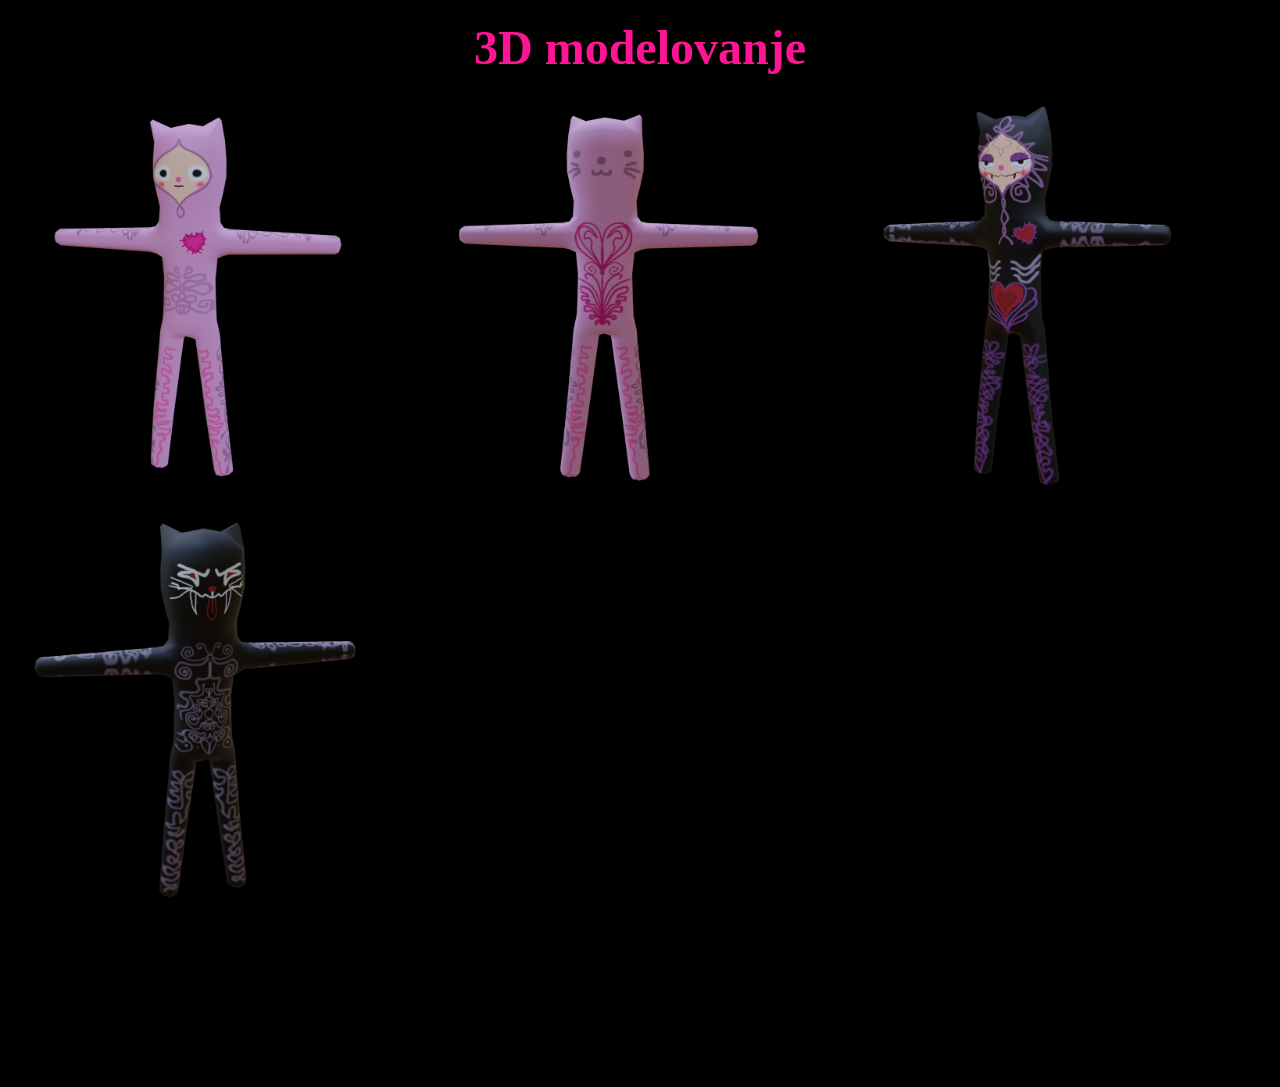
<file: Nova fascikla/digitalni.html>
<!DOCTYPE html>
<html lang="en">

<head>
	<meta charset="utf-8">
	<meta name="viewport" content="width=device-width, initial-scale=1">
	<link rel="stylesheet" href="3DDDD.css">
	<title>
		Digitalni radovi
	</title>
</head>

<body>
	<h1>3D modelovanje</h1>

	<div class="dGal">
		<img src="macalightmodi.png">
		<img src="macalightmodi-pozadi.png">
		<img src="macadarkmodrender.png">
		<img src="macadarkmodrender-pozadi.png">
	</div>
<video width="320" height="auto">
	<source src="MACA-HODA0000-0300.mp4" type="video/mp4">
</video>

</body>
</file>
<file: gradienti.css>
* {
   box-sizing: border-box;
   overflow: hidden;
   margin: 0;
   padding: 0;
   margin-top: 10px;
  background-color: #CCFFDA;
}

div {
  height: 100%;
  width: 100%;
  background-color: #c5b99e;
  background-image: radial-gradient(
      circle farthest-corner at top left,
      rgba(204, 255, 218, 1) 0%,
      rgba(204, 255, 218, 0) 50%
    ),
    radial-gradient(
      circle farthest-side at top right,
      rgba(204, 255, 218, 1) 0%,
      rgba(204, 255, 218, 0) 10%
    ),
    radial-gradient(
      circle farthest-corner at bottom right,
      rgba(249, 160, 115, 1) 0%,
      rgba(249, 160, 115, 0) 33%
    ),
    radial-gradient(
      circle farthest-corner at top right,
      rgba(155, 221, 240, 1) 0%,
      rgba(155, 221, 240, 0) 50%
    ),
    radial-gradient(
      ellipse at bottom center,
      rgba(68, 70, 229, 1) 0%,
      rgba(68, 70, 229, 0) 80%
    );
}

html {
  height: 100%;
}
body {
  margin: 0;
  height: 100%;
}


html {
  height: 100%;
}
body {
margin: 0;
height: 100%;
}
</file>
<file: jaaaaAAAAA.css>
* {
   box-sizing: border-box;
   margin: 0;
   padding: 0;
   margin-top: 10px;
}

::-webkit-scrollbar {
    display: none;
}

body {
margin: 0;
   background-color: black;
}

h1 {
   font-size: 35pt;
   color: deeppink;
   text-align: center;
}


header { font-family: Bluu Next;
   text-align: center; 
         font-size: 25px;
         padding: 50px;
         margin-bottom: 10px;}



p {
   color: deeppink;
 text-align: right;
}


img[src*="roze.svg"]
{width: 100px;
height: auto;
position: absolute;
left: 700px;}


.link {
   width: 100px;
   height: auto;
   align-items: center;
   position: flex;
margin: auto;
top: 100px;}

.st0:hover {
   fill: whitesmoke;
}
.st0:hover {
   fill: whitesmoke;
}

.biog {
  display: flex;
  flex-direction: row;
  flex-wrap: wrap;
  justify-content: center;
  align-items: center;
  gap: 15px;
  max-width: 1000px;
  margin: 0 auto;
  padding: 20px 10px;
}

img[src*="grafikonAsset 1@2x.png"]
{width:1000px;
   height: auto;
display: flex;
justify-content: center;
}

.grfkon {
   display: flex;
   justify-content: center;
}
</file>
<file: Nova fascikla/3DDDD.css>
* {
   box-sizing: border-box;
   margin: 0;
   padding: 0;
   margin-top: 10px;
}

::-webkit-scrollbar {
    display: none;
}

body {
margin: 0;
   background-color: black;
}

h1 {
   font-family: Bluu Next;
   color: deeppink;
   font-size: 36pt;
   text-align: center;
}

p {
   color: deeppink;
}

header { font-family: Bluu Next;
   text-align: center; 
         font-size: 25px;
         padding: 70px;
         margin-bottom: 50px;}



img[src*="roze.svg"]
{width: 100px;
height: auto;
position: absolute;
}

.link {
   width: 100px;
   height: auto;
   align-items: center;
   position: flex;
margin: auto;}

.link:hover {
   color: white;
} 

.st0:hover {
   fill: whitesmoke;
}

img {
   width: 400px;
   height: auto;
}

.slike {
    display: flex;
    flex-direction: row;
    flex-wrap: wrap;
    justify-content: space-evenly;
    align-items: center;
    gap: 15px;
    margin: 1px;
    padding-bottom: 50px;
}
}

.slike {
   width: 1000px;
}


.maca {
  width: 100vw;
  height: auto;
  padding-top: 20px;
  padding-bottom: 100px;
  display: flex;
  justify-content: center;
  align-items: center;
}

video {
   wi
}
</file>
